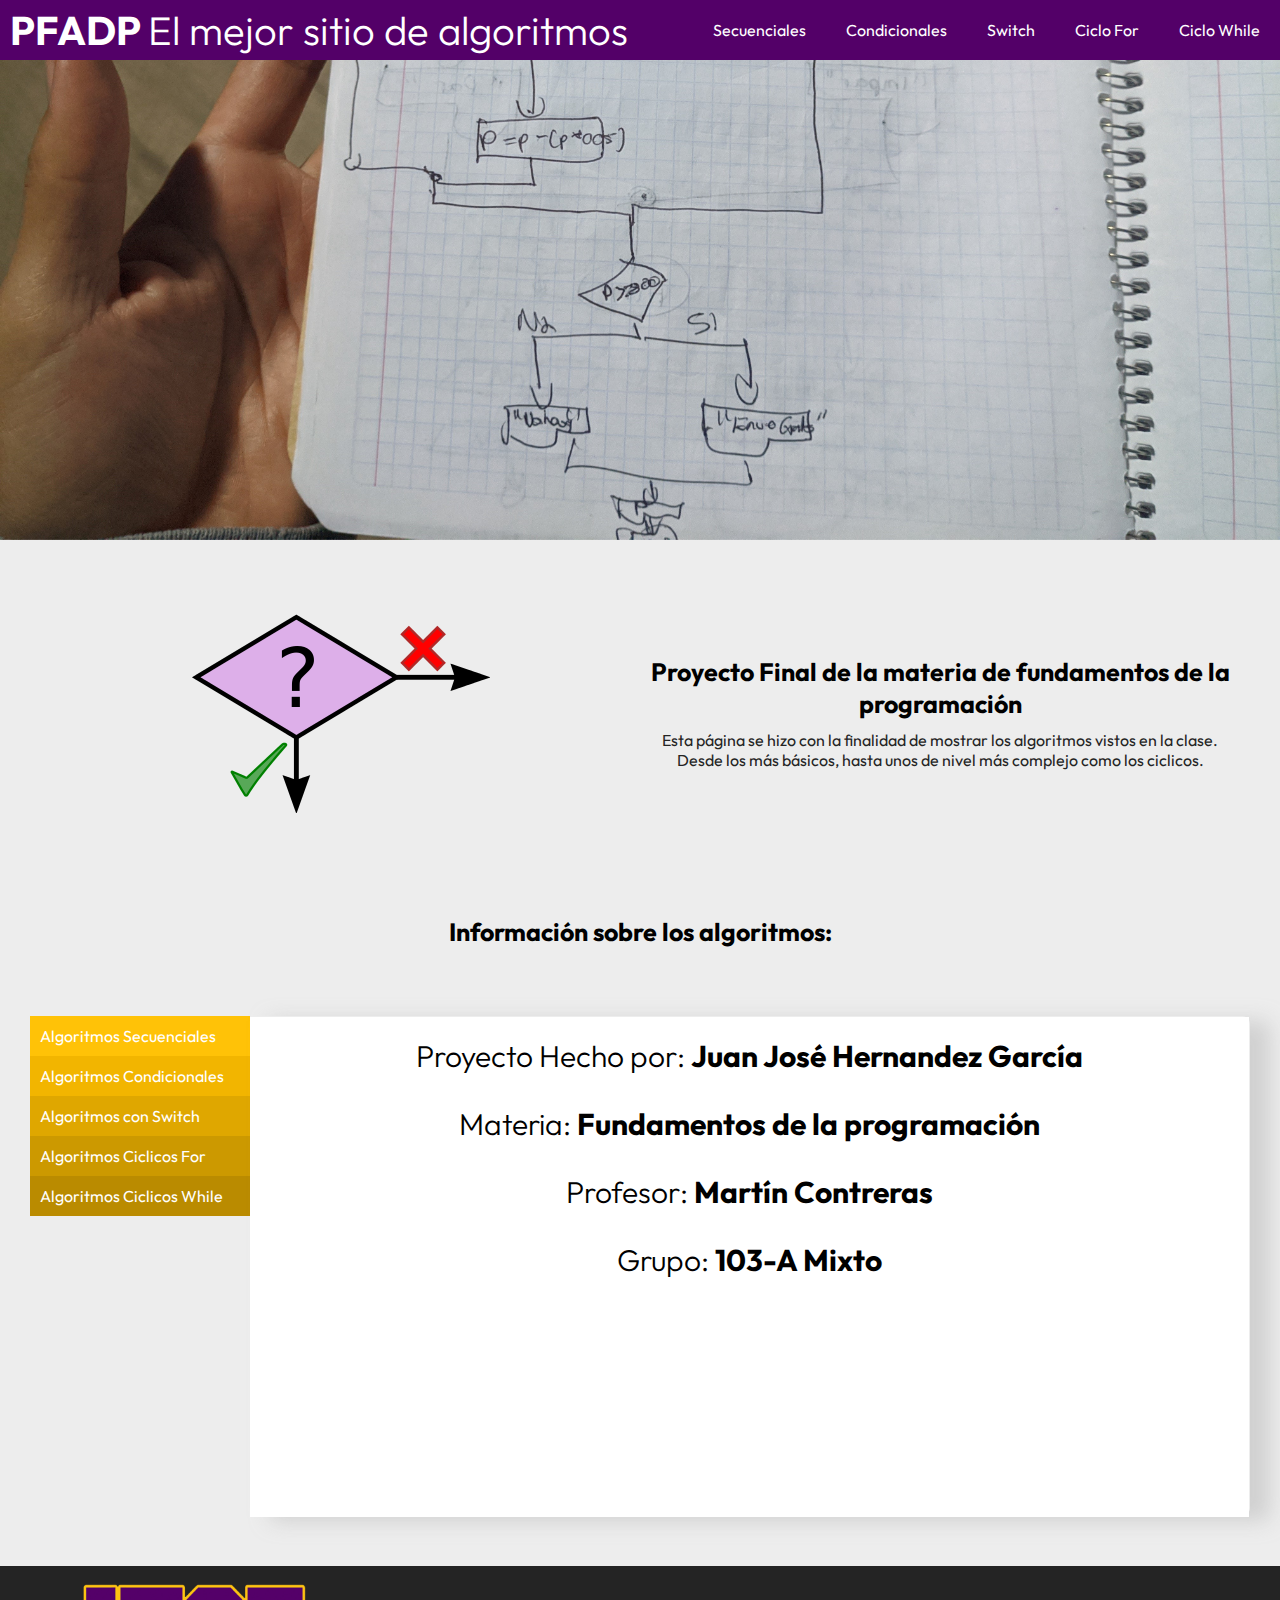
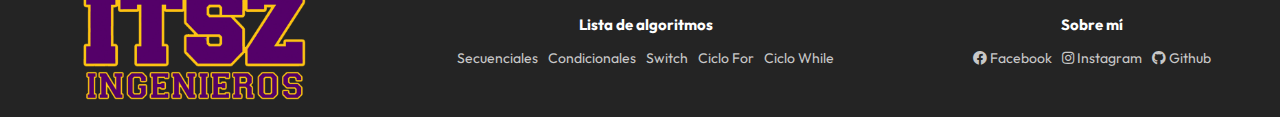
<file: index.html>
<!DOCTYPE html>
<html lang="en">

<head>
  <meta charset="UTF-8">
  <meta http-equiv="X-UA-Compatible" content="IE=edge">
  <meta name="viewport" content="width=device-width, initial-scale=1.0">
  <title>PFADP - El mejor sitio de algoritmos</title>
  <!-- css -->
  <link rel="stylesheet" href="./assets/css/main.css">
  <!-- javascript -->
  <script src="./js/index.js" type="module" defer></script>
  <!-- icons -->
  <link rel="shortcut icon" href="./assets/img/icon.png" type="image/png">
  <link rel="stylesheet" href="https://cdnjs.cloudflare.com/ajax/libs/font-awesome/5.15.4/css/all.min.css"
    crossorigin="anonymous" referrerpolicy="no-referrer" />
  <!-- fonts -->
  <link rel="preconnect" href="https://fonts.googleapis.com">
  <link rel="preconnect" href="https://fonts.gstatic.com" crossorigin>
  <link
    href="https://fonts.googleapis.com/css2?family=Outfit:wght@400;500;700;900&family=Space+Mono:ital,wght@0,300;0,400;0,700;1,400;1,700&display=swap"
    rel="stylesheet">
</head>

<body>
  <header>
    <div class="title__container">
      <!-- <img src="./assets/img/logo.png" alt=""> -->
      <h1>PFADP <span>El mejor sitio de algoritmos</span></h1>
    </div>
    <nav class="menu-desktop">
      <a href="./Pages/secuenciales/secuenciales.html">Secuenciales</a>
      <a href="./Pages/condicionales/condicionales.html">Condicionales</a>
      <a href="./Pages/switch/switch.html">Switch</a>
      <a href="./Pages/ciclo for/for.html">Ciclo For</a>
      <a href="./Pages/ciclo while/while.html">Ciclo While</a>
    </nav>
    <nav class="menu-mobile">
      <img class="open" src="./assets/img/menu-button-of-three-horizontal-lines.png" alt="">
      <img class="close" src="./assets/img/close.png" alt="">
    <ul class="mobile-options">
      <li><a href="./Pages/secuenciales/secuenciales.html">Secuenciales</a></li>
      <li><a href="./Pages/condicionales/condicionales.html">Condicionales</a></li>
      <li><a href="./Pages/switch/switch.html">Switch</a></li>
      <li><a href="./Pages/ciclo for/for.html">Ciclo For</a></li>
      <li><a href="./Pages/ciclo while/while.html">Ciclo While</a></li>
    </ul>
    </nav>
  </header>
  <main>
    <section class="images__container">
      <div class="carrousel__container">
        <img class="image__slider" src="./assets/img/carrusel1.jpg" alt="diagrama de flujo">
        <img class="image__slider" src="./assets/img/carrusel2.jpg" alt="diagrama de flujo">
        <img class="image__slider active" src="./assets/img/carrusel3.jpg" alt="diagrama de flujo">
      </div>
    </section>
    <section class="descripcion__container">
      <div>
        <img src="./assets/img/proceso.png" alt="clase de fundamentos">
      </div>
      <div class="description-info">
        <h2>Proyecto Final de la materia de fundamentos de la programación</h2>
        <p>Esta página se hizo con la finalidad de mostrar los algoritmos vistos en la clase. Desde los más básicos, hasta unos de nivel más complejo como los ciclicos.</p>
      </div>
    </section>
    <section class="presentacion__container">
      <h2>Información sobre los algoritmos:</h2>
      <aside>
        <ul>
          <li><button class="option-list secuencial" data-id="0">Algoritmos Secuenciales</button></li>
          <li><button class="option-list condicional" data-id="1">Algoritmos Condicionales</button></li>
          <li><button class="option-list switch" data-id="2">Algoritmos con Switch</button></li>
          <li><button class="option-list for" data-id="3">Algoritmos Ciclicos For</button></li>
          <li><button class="option-list while" data-id="4">Algoritmos Ciclicos While</button></li>
        </ul>
      </aside>
      <div class="info__container">
        <div class="default__info-container">
          <div>
            <h2><span>Proyecto Hecho por: </span> Juan José Hernandez García</h2>
            <h2><span>Materia: </span> Fundamentos de la programación</h2>
            <h2><span>Profesor: </span>Martín Contreras</h2>
            <h2><span>Grupo:</span> 103-A Mixto</h2>
          </div>
        </div>
      </div>
    </section>
  </main>
  <footer>
    <div class="logo-footer__container">
      <a href="https://zongolica.tecnm.mx/TecNM/">
        <img src="./assets/img/logo.png" alt="Logo de la universidad">
      </a>
      </div>
    <div class="list__container">
      <h2>Lista de algoritmos</h2>
      <ul>
        <li><a href="./Pages/secuenciales/secuenciales.html">Secuenciales</a></li>
        <li><a href="./Pages/condicionales/condicionales.html">Condicionales</a></li>
        <li><a href="./Pages/switch/switch.html">Switch</a></li>
        <li><a href="./Pages/ciclo for/for.html">Ciclo For</a></li>
        <li><a href="./Pages/ciclo while/while.html">Ciclo While</a></li>
      </ul>
    </div>
    <div class="social__container">
      <h2>Sobre mí</h2>
      <ul>
        <li><a href=""><i class="fab fa-facebook"></i> Facebook</a></li>
        <li><a href=""><i class="fab fa-instagram"></i> Instagram</a></li>
        <li><a href=""><i class="fab fa-github"></i> Github</a></li>
      </ul>
    </div>
  </footer>
</body>

</html>
</file>
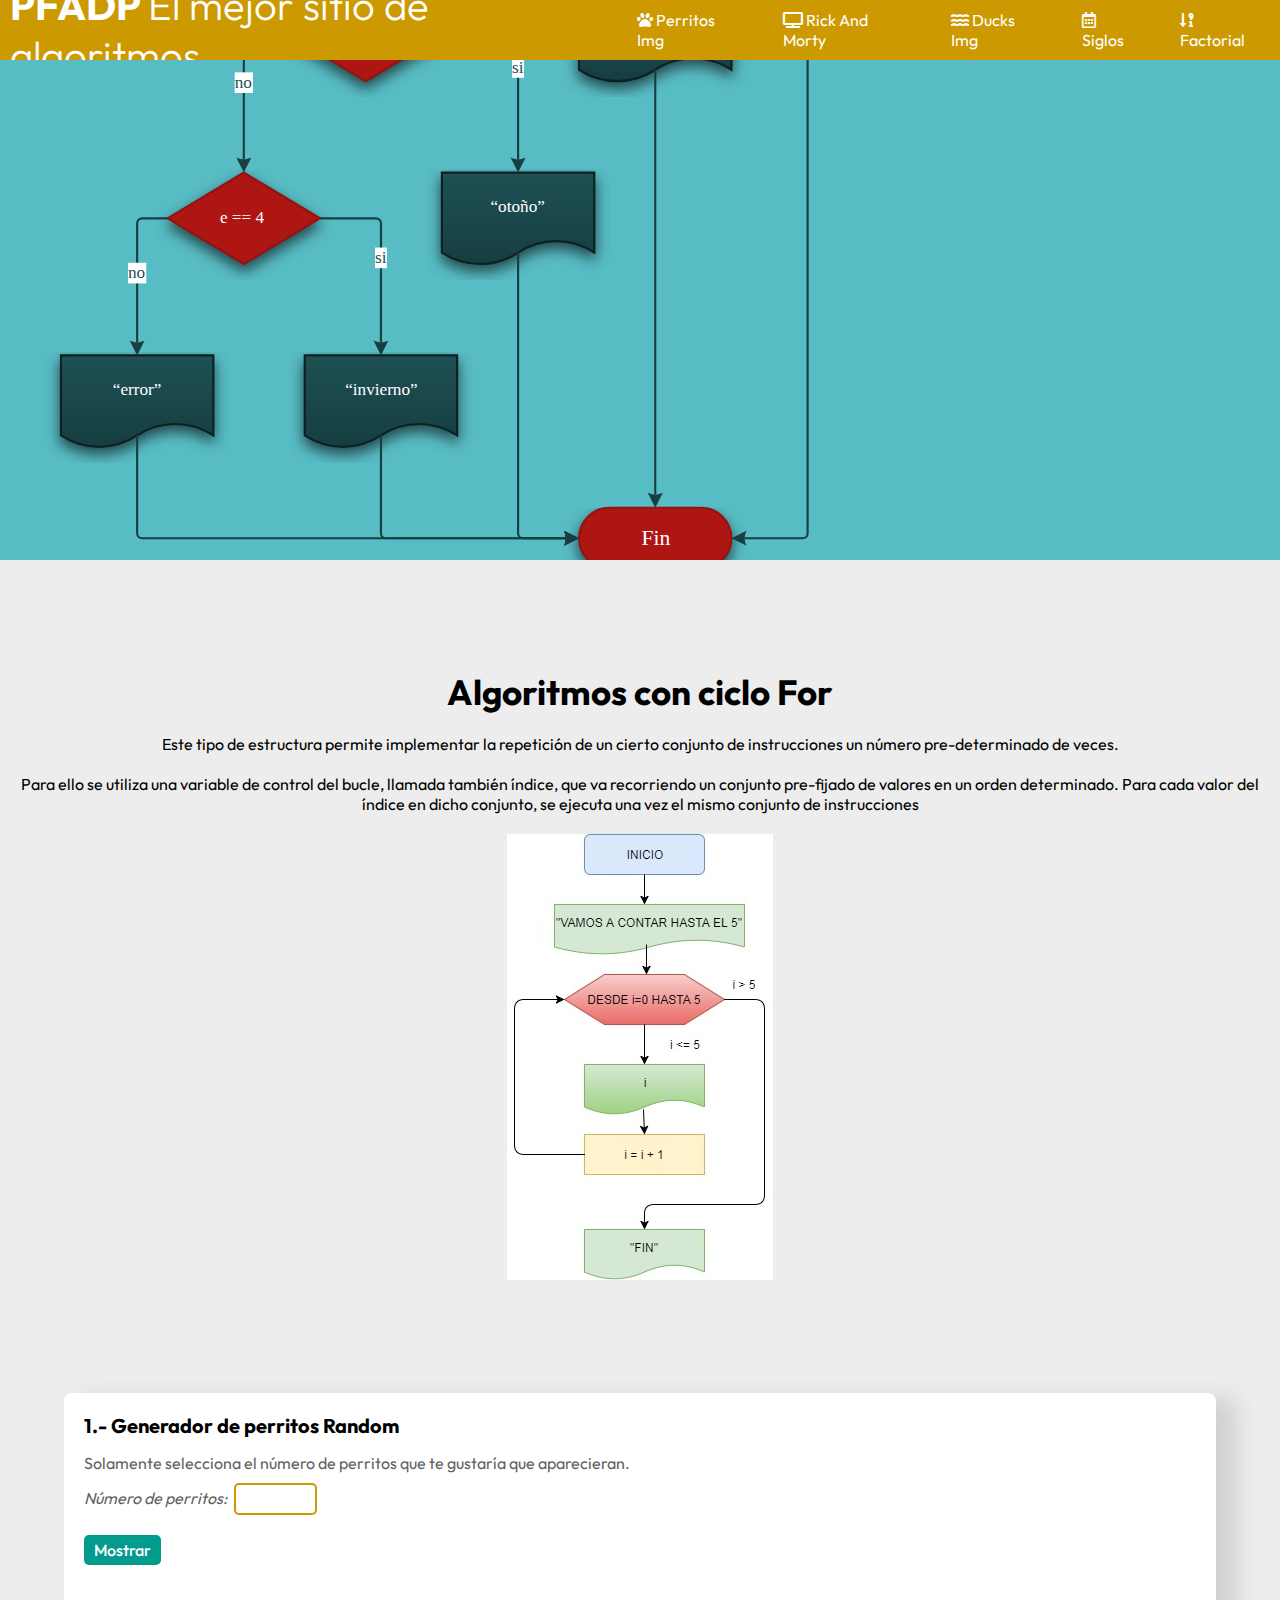
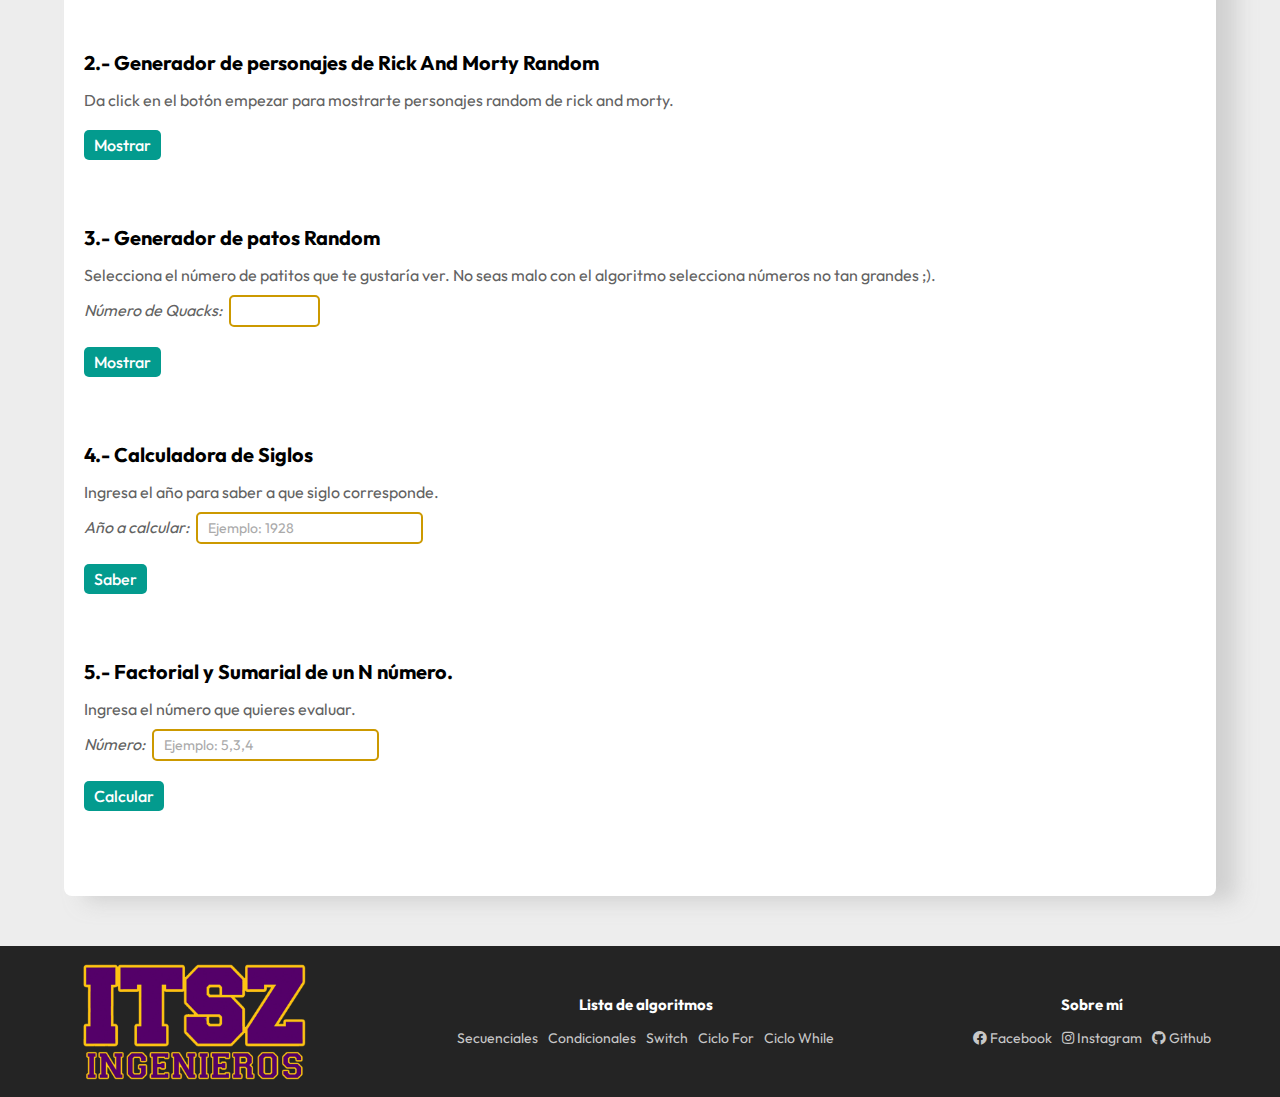
<file: Pages/ciclo for/for.html>
<!DOCTYPE html>
<html lang="en">
<head>
  <meta charset="UTF-8">
  <meta http-equiv="X-UA-Compatible" content="IE=edge">
  <meta name="viewport" content="width=device-width, initial-scale=1.0">
  <title>PDAF - Algoritmos For</title>
    <!-- css -->
    <link rel="stylesheet" href="./main.css">
    <!-- javascript -->
    <script src="./index.js" defer></script>
    <!-- icons -->
    <link rel="stylesheet" href="https://cdnjs.cloudflare.com/ajax/libs/font-awesome/5.15.4/css/all.min.css"
      crossorigin="anonymous" referrerpolicy="no-referrer" />
      <link rel="shortcut icon" href="./icon.png" type="image/png">
    <!-- fonts -->
    <link rel="preconnect" href="https://fonts.googleapis.com">
    <link rel="preconnect" href="https://fonts.gstatic.com" crossorigin>
    <link
      href="https://fonts.googleapis.com/css2?family=Outfit:wght@400;500;700;900&family=Space+Mono:ital,wght@0,300;0,400;0,700;1,400;1,700&display=swap"
      rel="stylesheet">
</head>
<body>
  <header>
    <div class="title__container">
      <!-- <img src="./assets/img/logo.png" alt=""> -->
      <h1><a href="../../index.html">PFADP</a> <span>El mejor sitio de algoritmos</span></h1>
    </div>
    <nav class="menu-desktop">
      <a href="#primero"><i class="fas fa-paw"></i> Perritos Img</a>
      <a href="#segundo"><i class="fas fa-tv"></i> Rick And Morty</a>
      <a href="#tercero"><i class="fas fa-water"></i> Ducks Img</a>
      <a href="#cuarto"><i class="far fa-calendar-alt"></i> Siglos</a>
      <a href="#quinto"><i class="fas fa-sort-numeric-down-alt"></i> Factorial</a>
    </nav>
    <nav class="menu-mobile">
      <img class="open" src="../../assets/img/menu-button-of-three-horizontal-lines.png" alt="">
      <img class="close" src="../../assets/img/close.png" alt="">
    <ul class="mobile-options">
      <li><a href="#primero"><i class="fas fa-paw"></i> Perritos Img</a></li>
      <li><a href="#segundo"><i class="fas fa-tv"></i> Rick And Morty</a></li>
      <li><a href="#tercero"><i class="fas fa-water"></i> Ducks Img</a></li>
      <li><a href="#cuarto"><i class="far fa-calendar-alt"></i> Siglos</a></li>
      <li><a href="#quinto"><i class="fas fa-sort-numeric-down-alt"></i> Factorial</a></li>
    </ul>
    </nav>
  </header>
  <main>
    <section class="images__container">
      <div class="carrousel__container">
        <img class="image__slider" src="./calculadoradedescuentos.svg" alt="diagrama de flujo">
        <img class="image__slider" src="./cambiode500.svg" alt="diagrama de flujo">
        <img class="image__slider active" src="./estaciones del año.svg" alt="diagrama de flujo">
      </div>
    </section>
    <section class="info__container">
      <h2>Algoritmos con ciclo For</h2>
      <p>Este tipo de estructura permite implementar la repetición de un cierto conjunto de instrucciones
        un número pre-determinado de veces.</p>
      <p> Para ello se utiliza una variable de control del bucle, llamada también índice, que va recorriendo
        un conjunto pre-fijado de valores en un orden determinado. Para cada valor del índice en dicho
        conjunto, se ejecuta una vez el mismo conjunto de instrucciones</p>
      <img src="./diagrama1.jpg" alt="">
    </section>
    <section class="grid__container">
      <!-- primer algoritmo -->
      <article id="primero" class="algoritmo__container">
        <h3>1.- Generador de perritos Random </h3>
        <p>Solamente selecciona el número de perritos que te gustaría que aparecieran.</p>
        <form id="dogsForm">
          <label name="numberOfDogs">
            <span>Número de perritos:</span>
            <input type="number"  min="1" max="50" required name="numberOfDogs" id="numberOfDogs">
          </label>
          <button class="button__form">Mostrar</button>
        </form>
        <div class="results__container" id="dogsResults"></div>
      </article>
    <!-- segundo algoritmo -->
      <article id="segundo" class="algoritmo__container">
      <h3>2.- Generador de personajes de Rick And Morty Random </h3>
      <p>Da click en el botón empezar para mostrarte personajes random de rick and morty.</p>
      <button id="rickButton" class="button__form">Mostrar</button>
    </article>
    <!-- tercer algoritmo -->
    <article id="tercero" class="algoritmo__container">
      <h3>3.- Generador de patos Random</h3>
      <p>Selecciona el número de patitos que te gustaría ver. No seas malo con el algoritmo selecciona números no tan grandes ;).</p>
      <form id="quacksForm">
        <label name="numberOfDucks">
          <span>Número de Quacks:</span>
          <input type="number" name="numberOfDucks" min="1" required max="282" id="numberOfDucks">
        </label>
        <button class="button__form">Mostrar</button>
      </form>   
    </article>
    <!-- cuarto algoritmo -->
    <article id="cuarto" class="algoritmo__container">
      <h3>4.- Calculadora de Siglos</h3>
      <p>Ingresa el año para saber a que siglo corresponde.</p>
      <form id="sigloForm">
        <label name="year">
          <span>Año a calcular:</span>
          <input type="number" name="year" placeholder="Ejemplo: 1928" required id="year">
        </label>
        <button class="button__form">Saber</button>
      </form>
      <p class="result" id="sigloResult"></p>
    </article>
      <!-- quinto algoritmo -->
    <article id="quinto" class="algoritmo__container">
      <h3>5.- Factorial y Sumarial de un N número.</h3>
      <p>Ingresa el número que quieres evaluar.</p>
      <form id="factForm">
        <label name="number">
          <span>Número:</span>
          <input type="number" name="number" placeholder="Ejemplo: 5,3,4" required id="number">
        </label>
        <button class="button__form">Calcular</button>
      </form>
      <p class="result" id="sumResult"></p>
      <p class="result" id="facResult"></p>
    </article>
  </section>
  </main>
  <footer>
    <div class="logo-footer__container">
      <a href="https://zongolica.tecnm.mx/TecNM/">
        <img src="../../assets/img/logo.png" alt="Logo de la universidad">
      </a>
    </div>
    <div class="list__container">
      <h2>Lista de algoritmos</h2>
      <ul>
        <li><a href="../secuenciales/secuenciales.html">Secuenciales</a></li>
        <li><a href="../condicionales/condicionales.html">Condicionales</a></li>
        <li><a href="../switch/switch.html">Switch</a></li>
        <li><a href="../ciclo for/for.html">Ciclo For</a></li>
        <li><a href="../ciclo while/while.html">Ciclo While</a></li>
      </ul>
    </div>
    <div class="social__container">
      <h2>Sobre mí</h2>
      <ul>
        <li><a href=""><i class="fab fa-facebook"></i> Facebook</a></li>
        <li><a href=""><i class="fab fa-instagram"></i> Instagram</a></li>
        <li><a href=""><i class="fab fa-github"></i> Github</a></li>
      </ul>
    </div>
  </footer>
</body>
</html>
</file>
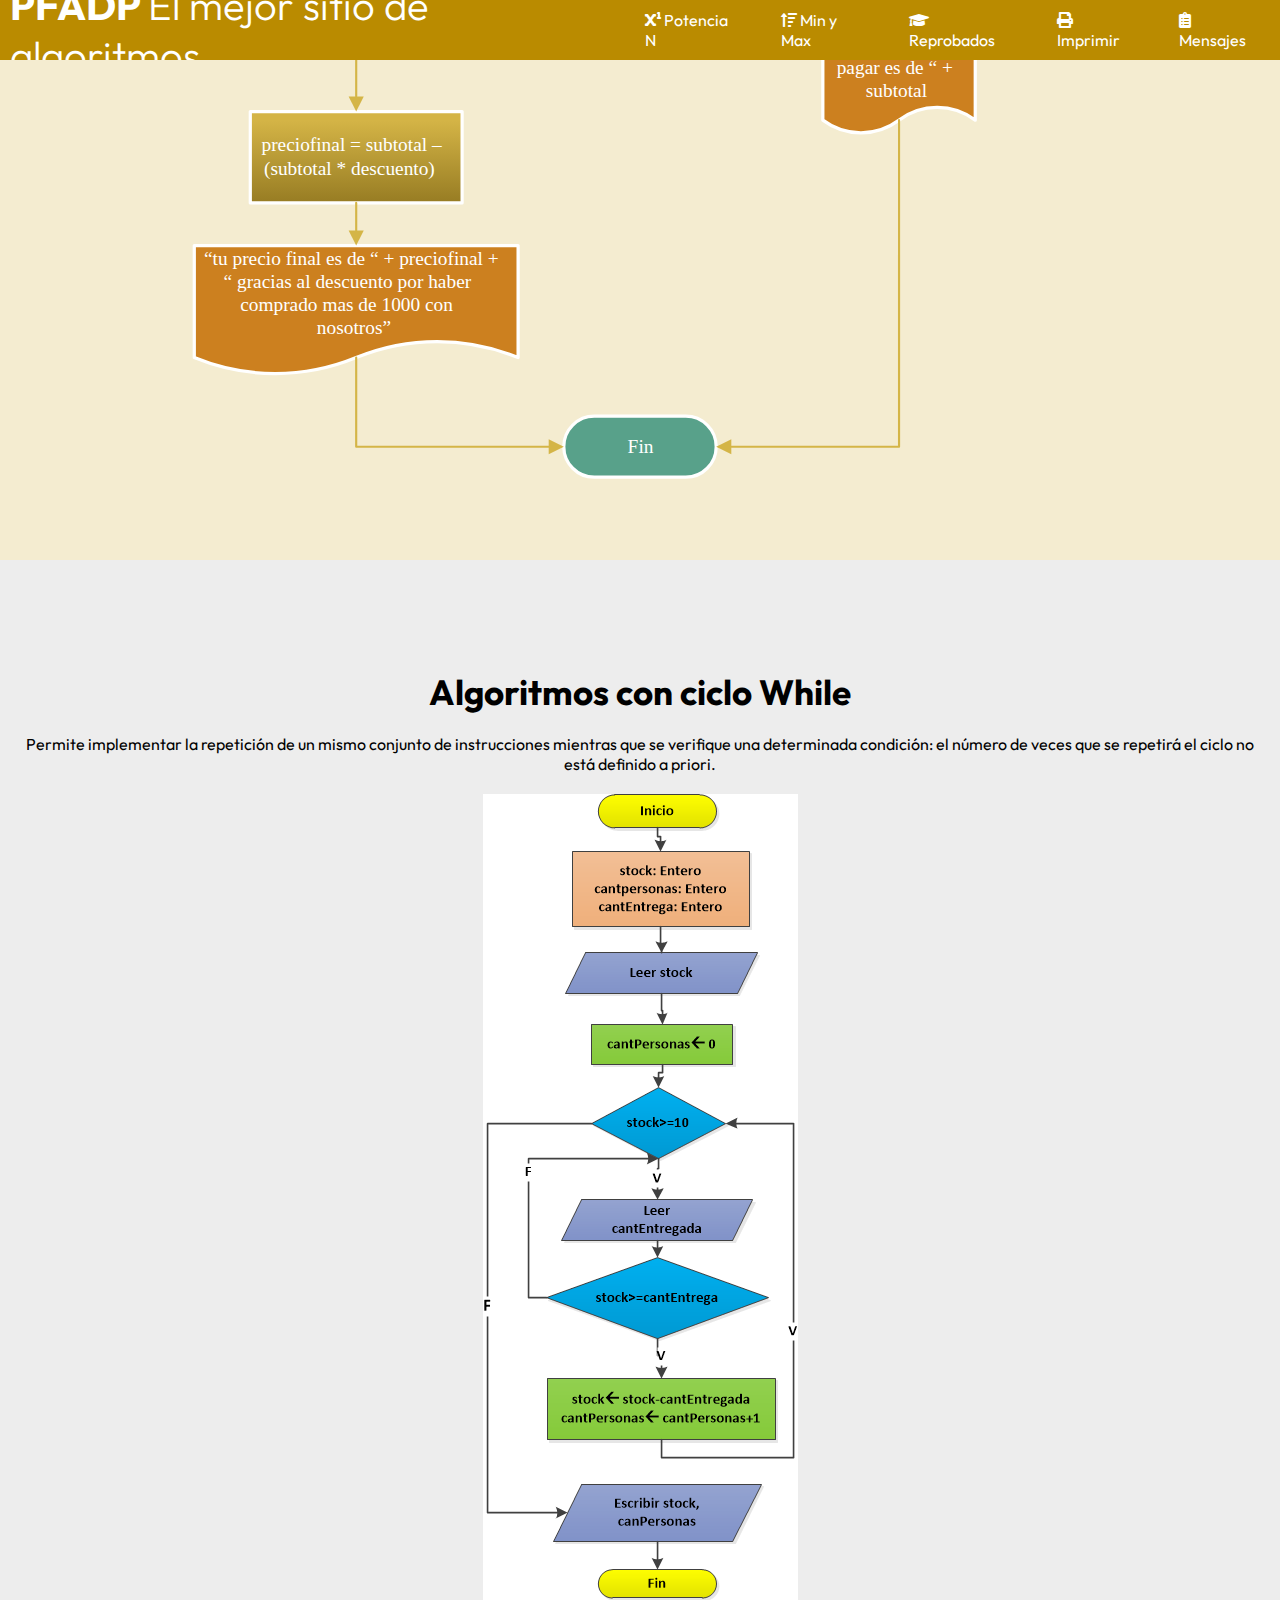
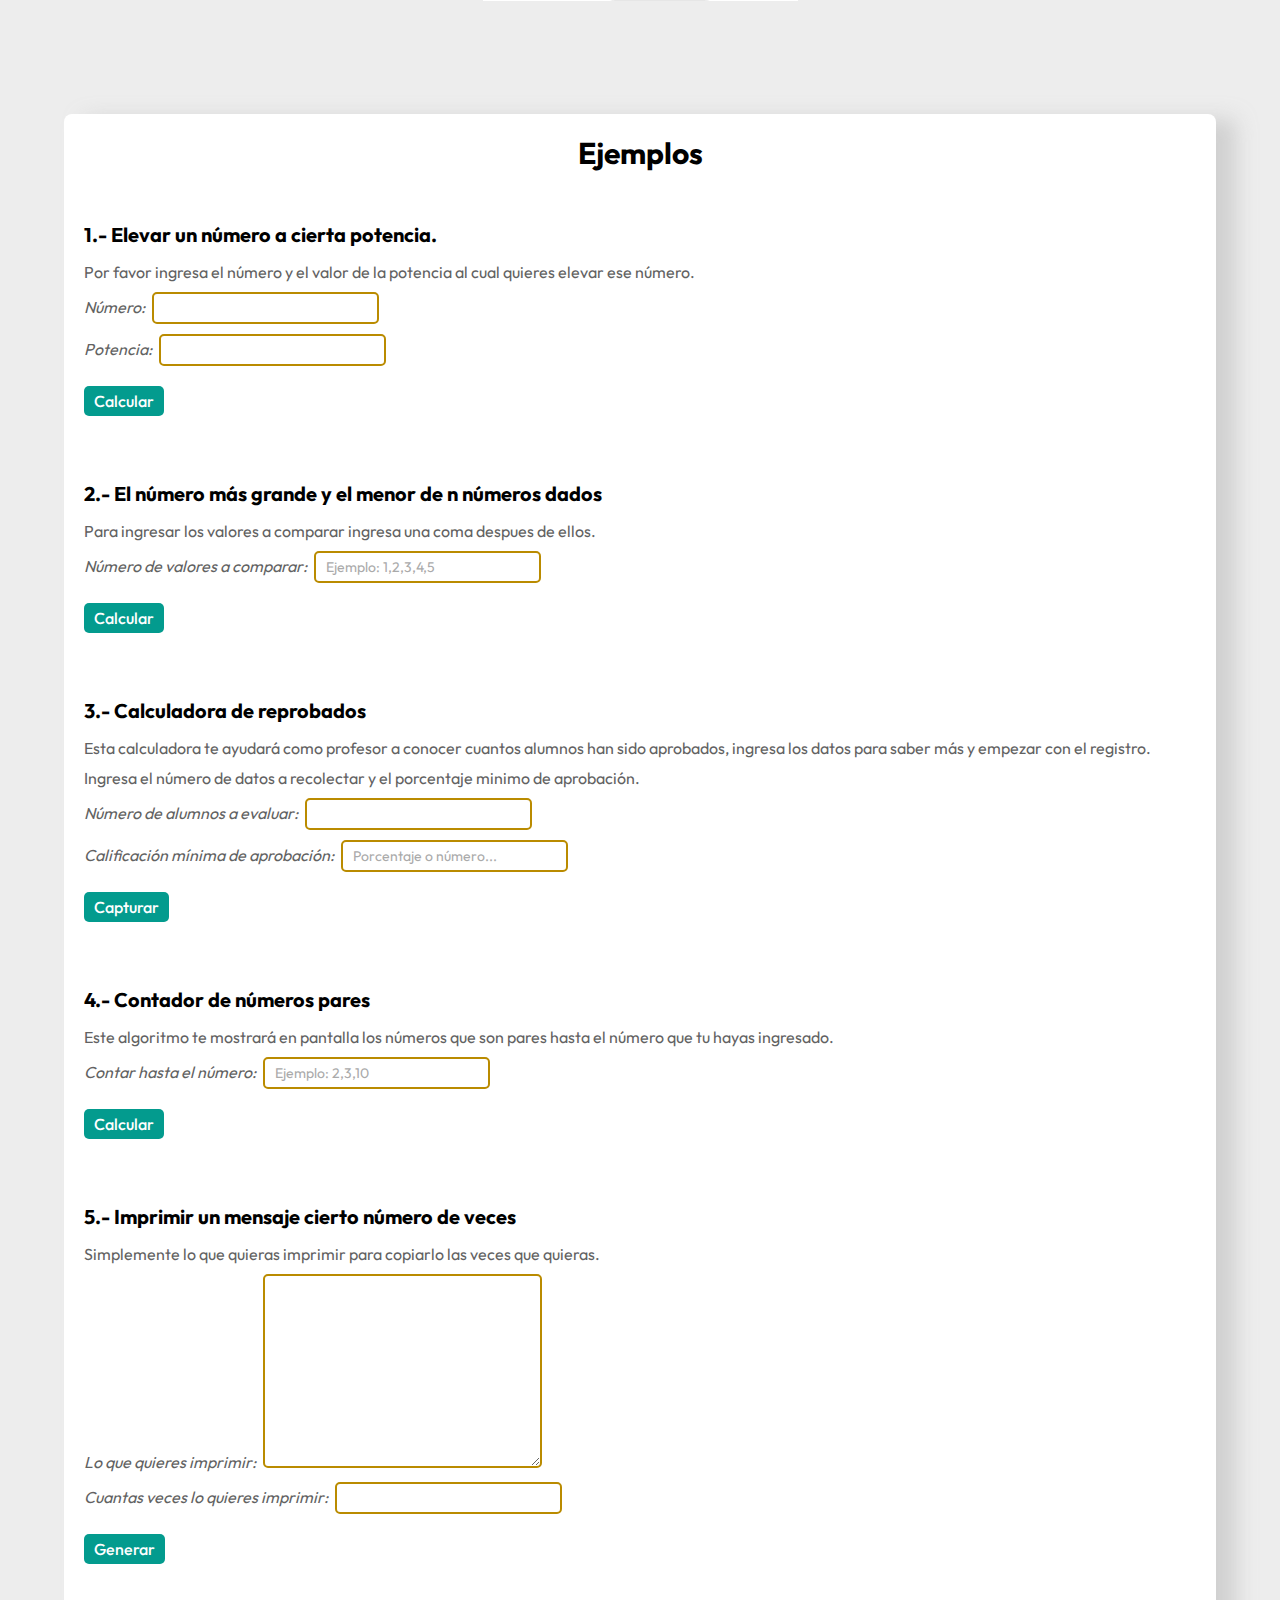
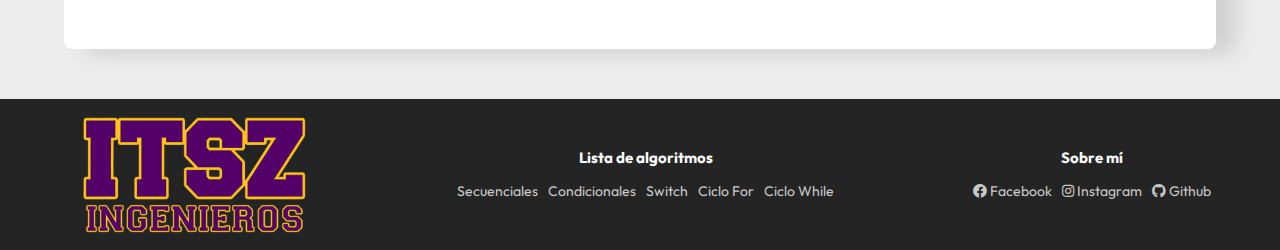
<file: Pages/ciclo while/while.html>
<!DOCTYPE html>
<html lang="en">
<head>
  <meta charset="UTF-8">
  <meta http-equiv="X-UA-Compatible" content="IE=edge">
  <meta name="viewport" content="width=device-width, initial-scale=1.0">
  <title>PDAF - Algoritmos While</title>
    <!-- css -->
    <link rel="stylesheet" href="./main.css">
    <!-- javascript -->
    <script src="./main.js" defer></script>
    <!-- icons -->
    <link rel="stylesheet" href="https://cdnjs.cloudflare.com/ajax/libs/font-awesome/5.15.4/css/all.min.css"
      crossorigin="anonymous" referrerpolicy="no-referrer" />
      <link rel="shortcut icon" href="./icon.png" type="image/png">

    <!-- fonts -->
    <link rel="preconnect" href="https://fonts.googleapis.com">
    <link rel="preconnect" href="https://fonts.gstatic.com" crossorigin>
    <link
      href="https://fonts.googleapis.com/css2?family=Outfit:wght@400;500;700;900&family=Space+Mono:ital,wght@0,300;0,400;0,700;1,400;1,700&display=swap"
      rel="stylesheet">
</head>
<body>
  <header>
    <div class="title__container">
      <!-- <img src="./assets/img/logo.png" alt=""> -->
      <h1><a href="../../index.html">PFADP</a> <span>El mejor sitio de algoritmos</span></h1>
    </div>
    <nav class="menu-desktop">
      <a href="#primero"><i class="fas fa-superscript"></i> Potencia N</a>
      <a href="#segundo"><i class="fas fa-sort-amount-up"></i> Min y Max</a>
      <a href="#tercero"><i class="fas fa-graduation-cap"></i> Reprobados</a>
      <a href="#cuarto"><i class="fas fa-print"></i> Imprimir</a>
      <a href="#quinto"><i class="fas fa-clipboard-list"></i> Mensajes</a>
    </nav>
    <nav class="menu-mobile">
      <img class="open" src="../../assets/img/menu-button-of-three-horizontal-lines.png" alt="">
      <img class="close" src="../../assets/img/close.png" alt="">
    <ul class="mobile-options">
      <li><a href="#primero"><i class="fas fa-superscript"></i> Potencia N</a></li>
      <li><a href="#segundo"><i class="fas fa-sort-amount-up"></i> Min y Max</a></li>
      <li><a href="#tercero"><i class="fas fa-graduation-cap"></i> Reprobados</a></li>
      <li><a href="#cuarto"><i class="fas fa-print"></i> Imprimir</a></li>
      <li><a href="#quinto"><i class="fas fa-clipboard-list"></i> Mensajes</a></li>
    </ul>
    </nav>
  </header>
  <main>
    <section class="images__container">
      <div class="carrousel__container">
        <img class="image__slider" src="./aprobadoono.svg" alt="diagrama de flujo">
        <img class="image__slider" src="./estaciones del año.svg" alt="diagrama de flujo">
        <img class="image__slider active" src="./preciode1000.svg" alt="diagrama de flujo">
      </div>
    </section>
    <section class="info__container">
      <h2>Algoritmos con ciclo While</h2>
      <p>Permite implementar la repetición de un mismo conjunto de instrucciones mientras que se verifique
        una determinada condición: el número de veces que se repetirá el ciclo no está definido a priori.
        </p>
      <img src="./diagrama1.png" alt="">
    </section>
    <section class="grid__container">
      <h2>Ejemplos</h2>
      <!-- primer algoritmo -->
      <article id="primero" class="algoritmo__container">
        <h3>1.- Elevar un número a cierta potencia.</h3>
        <p>Por favor ingresa el número y el valor de la potencia al cual quieres elevar ese número.</p>
        <form id="powForm">
          <label name="numero">
        <span>Número:</span>
        <input type="number" min="1" name="numero" id="numero">
      </label>
        <label name="potencia">
          <span>Potencia:</span>
          <input type="number" min="1" name="potencia" id="potencia">
        </label>
        <button class="button__form">Calcular</button>
      </form>
      <p class="result" id="powResult"></p>
    </article>
      <!-- segundo algoritmo -->
    <article id="segundo" class="algoritmo__container">
      <h3>2.- El número más grande y el menor de n números dados</h3>
      <p>Para ingresar los valores a comparar ingresa una coma despues de ellos.</p>
      <form id="rangeForm">
        <label name="valores">
          <span>Número de valores a comparar:</span>
          <input type="text" name="valores" placeholder="Ejemplo: 1,2,3,4,5" id="valores">
        </label>
        <button class="button__form">Calcular</button>
      </form>
      <p class="result" id="rangeResult"></p>
    </article>
      <!-- tercer algoritmo -->
    <article id="tercero" class="algoritmo__container">
      <h3>3.- Calculadora de reprobados</h3>
      <p>Esta calculadora te ayudará como profesor a conocer cuantos alumnos han sido aprobados, ingresa los datos para saber más y empezar con el registro.</p>
      <p>Ingresa el número de datos a recolectar y el porcentaje minimo de aprobación.</p>
      <form id="repForm">
        <label name="alumnos">
          <span>Número de alumnos a evaluar:</span>
          <input type="number" min="1" name="alumnos" id="alumnos">
        </label>
        <label name="aprobacion">
          <span>Calificación mínima de aprobación:</span>
          <input type="number" name="aprobacion" placeholder="Porcentaje o número..." id="aprobacion">
        </label>
        <button class="button__form">Capturar</button>
      </form>
      <div id="repResults">
      </div>
    </article>
      <!-- cuarto algoritmo -->
    <article id="cuarto" class="algoritmo__container">
      <h3>4.- Contador de números pares </h3>
      <p>Este algoritmo te mostrará en pantalla los números que son pares hasta el número que tu hayas ingresado.</p>
      <form id="parForm">
        <label name="numero">
          <span>Contar hasta el número:</span>
          <input type="number" name="numero" placeholder="Ejemplo: 2,3,10" id="numeroPar">
        </label>
        <button class="button__form">Calcular</button>
      </form>
      <div id="parResults"></div>
    </article>
      <!-- quinto algoritmo -->
    <article id="quinto" class="algoritmo__container">
      <h3>5.- Imprimir un mensaje cierto número de veces</h3>
      <p>Simplemente lo que quieras imprimir para copiarlo las veces que quieras.</p>
      <form id="ultimoForm">
        <label name="mensaje">
          <span>Lo que quieres imprimir:</span>
          <textarea name="mensaje" id="mensaje" cols="30" rows="10"></textarea>
        </label>
        <label name="veces">
          <span>Cuantas veces lo quieres imprimir:</span>
          <input type="number" name="veces" id="veces">
        </label>
        <button class="button__form">Generar</button>
      </form>
      <div id="ultimoResults"></div>
    </article>
  </section>
  </main>
  <footer>
    <div class="logo-footer__container">
      <a href="https://zongolica.tecnm.mx/TecNM/">
        <img src="../../assets/img/logo.png" alt="Logo de la universidad">
      </a>
    </div>
    <div class="list__container">
      <h2>Lista de algoritmos</h2>
      <ul>
        <li><a href="../secuenciales/secuenciales.html">Secuenciales</a></li>
        <li><a href="../condicionales/condicionales.html">Condicionales</a></li>
        <li><a href="../switch/switch.html">Switch</a></li>
        <li><a href="../ciclo for/for.html">Ciclo For</a></li>
        <li><a href="../ciclo while/while.html">Ciclo While</a></li>
      </ul>
    </div>
    <div class="social__container">
      <h2>Sobre mí</h2>
      <ul>
        <li><a href=""><i class="fab fa-facebook"></i> Facebook</a></li>
        <li><a href=""><i class="fab fa-instagram"></i> Instagram</a></li>
        <li><a href=""><i class="fab fa-github"></i> Github</a></li>
      </ul>
    </div>
  </footer>
</body>
</html>
</file>
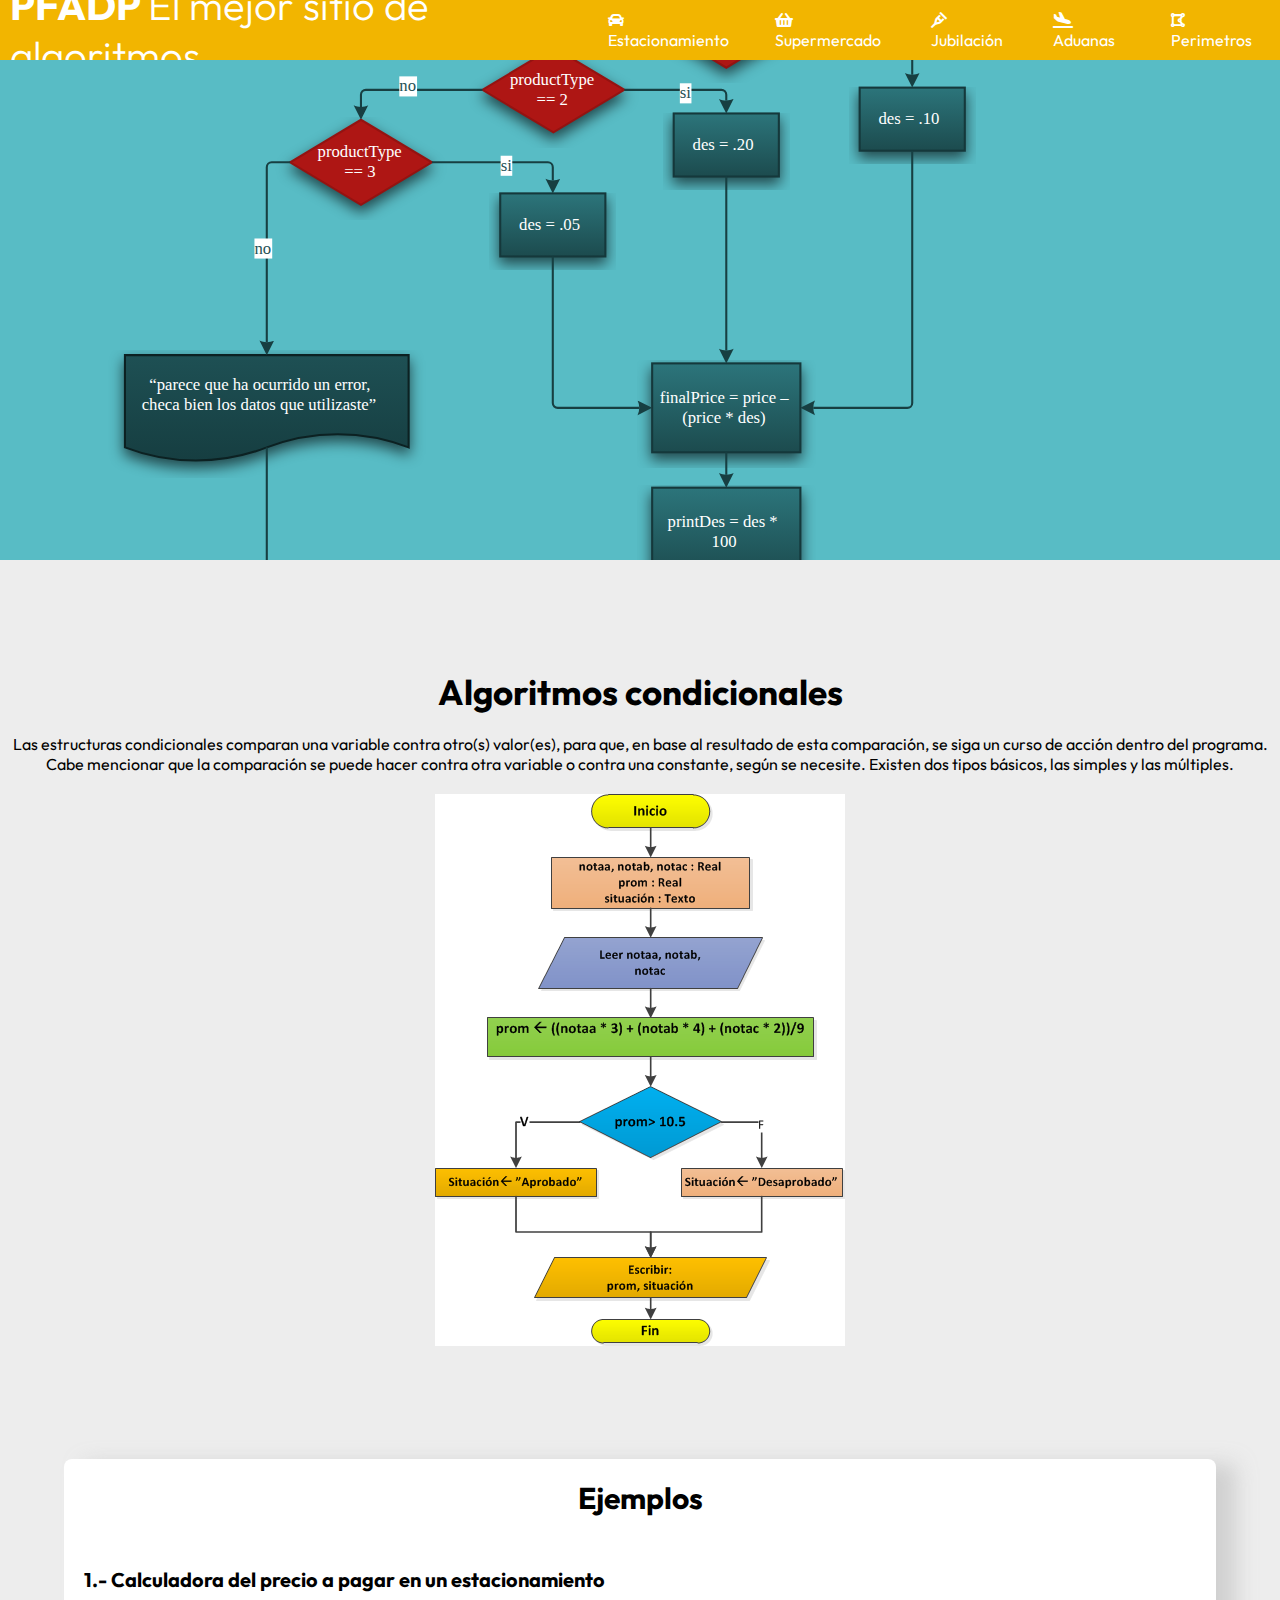
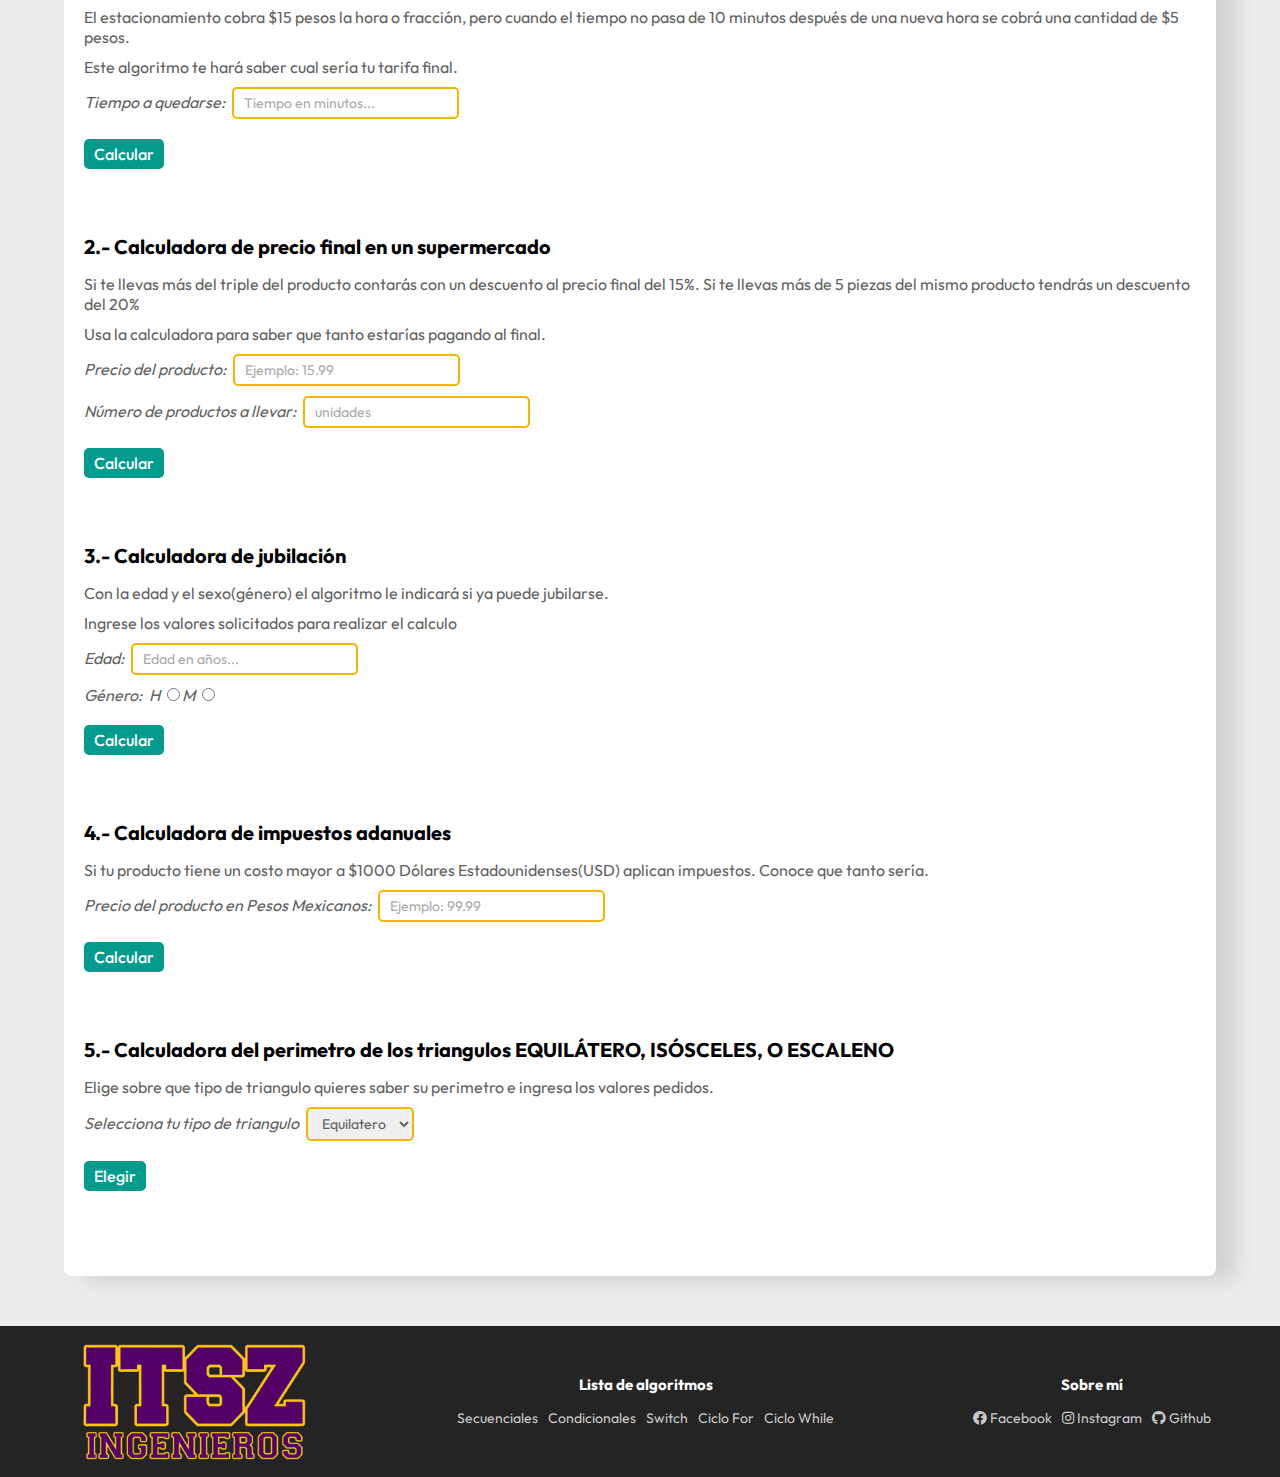
<file: Pages/condicionales/condicionales.html>
<!DOCTYPE html>
<html lang="en">

<head>
  <meta charset="UTF-8">
  <meta http-equiv="X-UA-Compatible" content="IE=edge">
  <meta name="viewport" content="width=device-width, initial-scale=1.0">
  <title>PDAF - Algoritmos Condicionales</title>
</head>

<body>
  <!DOCTYPE html>
  <html lang="en">

  <head>
    <meta charset="UTF-8">
    <meta http-equiv="X-UA-Compatible" content="IE=edge">
    <meta name="viewport" content="width=device-width, initial-scale=1.0">
    <title>PDAF - Algoritmos Secuenciales</title>
    <!-- css -->
    <link rel="stylesheet" href="./condicionales.css">
    <!-- javascript -->
    <script src="./index.js" defer></script>
    <!-- icons -->
    <link rel="stylesheet" href="https://cdnjs.cloudflare.com/ajax/libs/font-awesome/5.15.4/css/all.min.css" crossorigin="anonymous" referrerpolicy="no-referrer" />
    <link rel="shortcut icon" href="./icon.png" type="image/png">
    <!-- fonts -->
    <link rel="preconnect" href="https://fonts.googleapis.com">
    <link rel="preconnect" href="https://fonts.gstatic.com" crossorigin>
    <link
      href="https://fonts.googleapis.com/css2?family=Outfit:wght@400;500;700;900&family=Space+Mono:ital,wght@0,300;0,400;0,700;1,400;1,700&display=swap"
      rel="stylesheet">
  </head>

  <body>
    <header>
      <div class="title__container">
        <!-- <img src="./assets/img/logo.png" alt=""> -->
        <h1><a href="../../index.html">PFADP</a> <span>El mejor sitio de algoritmos</span></h1>
      </div>
      <nav class="menu-desktop">
        <a href="#primero"><i class="fas fa-car"></i> Estacionamiento</a>
        <a href="#segundo"><i class="fas fa-shopping-basket"></i> Supermercado</a>
        <a href="#tercero"><i class="fas fa-crutch"></i> Jubilación</a>
        <a href="#cuarto"><i class="fas fa-plane-arrival"></i> Aduanas</a>
        <a href="#quinto"><i class="fas fa-draw-polygon"></i> Perimetros</a>
      </nav>
      <nav class="menu-mobile">
        <img class="open" src="../../assets/img/menu-button-of-three-horizontal-lines.png" alt="">
        <img class="close" src="../../assets/img/close.png" alt="">
        <ul class="mobile-options">
          <li><a href="#primero"><i class="fas fa-car"></i> Estacionamiento</a></li>
          <li><a href="#segundo"><i class="fas fa-shopping-basket"></i> Supermercado</a></li>
          <li><a href="#tercero"><i class="fas fa-crutch"></i> Jubilación</a></li>
          <li><a href="#cuarto"><i class="fas fa-plane-arrival"></i> Aduanas</a></li>
          <li><a href="#quinto"><i class="fas fa-draw-polygon"></i> Perimetros</a></li>
        </ul>
      </nav>
    </header>
    <main>
      <section class="images__container">
        <div class="carrousel__container">
          <img class="image__slider" src="./aprobadoono.svg" alt="diagrama de flujo">
          <img class="image__slider" src="./beca.svg" alt="diagrama de flujo">
          <img class="image__slider active" src="./calculadoradedescuentos.svg" alt="diagrama de flujo">
        </div>
      </section>
      <section class="info__container">
        <h2>Algoritmos condicionales</h2>
        <p>Las estructuras condicionales comparan una variable contra otro(s) valor(es), para que, en base al resultado
          de esta comparación, se siga un curso de acción dentro del programa. Cabe mencionar que la comparación se
          puede hacer contra otra variable o contra una constante, según se necesite. Existen dos tipos básicos, las
          simples y las múltiples.</p>
        <img src="./diagrama1.png" alt="diagrama 1">
      </section>
      <section class="grid__container">
        <h2>Ejemplos</h2>
        <article id="primero" class="algoritmo__container">
          <!-- primer algoritmo -->
          <h3>1.- Calculadora del precio a pagar en un estacionamiento</h3>
          <p>El estacionamiento cobra $15 pesos la hora o fracción, pero cuando el tiempo no pasa de 10 minutos después
            de
            una nueva hora se cobrá una cantidad de $5 pesos.</p>
          <p>Este algoritmo te hará saber cual sería tu tarifa final.</p>
          <form id="estForm">
            <label name="tiempo">
              <span>Tiempo a quedarse:</span>
              <input required type="number" name="tiempo" min="1" id="tiempo" placeholder="Tiempo en minutos...">
            </label>
            <button class="button__form">Calcular</button>
          </form>
          <p class="result" id="estResult"></p>
        </article>
        <!-- segundo algoritmo -->
        <article id="segundo" class="algoritmo__container">
          <h3>2.- Calculadora de precio final en un supermercado</h3>
          <p>Si te llevas más del triple del producto contarás con un descuento al precio final del 15%. Si te llevas
            más
            de 5 piezas del mismo producto tendrás un descuento del 20%</p>
          <p>Usa la calculadora para saber que tanto estarías pagando al final.</p>
          <form id="superForm">
            <label name="precio">
              <span>Precio del producto:</span>
              <input type="text" min="1" name="precio" placeholder="Ejemplo: 15.99" id="precio">
            </label>
            <label name="cantidad">
              <span>Número de productos a llevar:</span>
              <input required type="number" min="1" name="cantidad" placeholder="unidades" id="cantidad">
            </label>
            <button class="button__form">Calcular</button>
          </form>
          <p class="result" id="superResult"></p>
        </article>
        <!-- tercer algoritmo -->
        <article id="tercero" class="algoritmo__container">
          <h3>3.- Calculadora de jubilación</h3>
          <p>Con la edad y el sexo(género) el algoritmo le indicará si ya puede jubilarse.</p>
          <p>Ingrese los valores solicitados para realizar el calculo</p>
          <form id="jubiForm">
            <label name="edad">
              <span>Edad:</span>
              <input required type="number" min="1" name="edad" id="edad" placeholder="Edad en años...">
            </label>
            <label name="genero">
              <span>Género:</span>
              <span>H</span>
              <input required type="radio" name="genero" id="hombre">
              <span>M</span>
              <input required type="radio" name="genero" id="mujer">
            </label>
            <button class="button__form">Calcular</button>
          </form>
          <p class="result" id="jubiResult"></p>
        </article>
          <!-- cuarto algoritmo -->
        <article id="cuarto" class="algoritmo__container">
          <h3>4.- Calculadora de impuestos adanuales</h3>
          <p>Si tu producto tiene un costo mayor a $1000 Dólares Estadounidenses(USD) aplican impuestos. Conoce que tanto sería.</p>
          <form id="aduanaForm">
            <label name="p">
              <span>Precio del producto en Pesos Mexicanos:</span>
              <input required type="text" name="p" placeholder="Ejemplo: 99.99" id="p">
            </label>
            <button class="button__form">Calcular</button>
          </form>
          <p class="result" id="aduaResult"></p>
        </article>
          <!-- quinto algoritmos -->
        <article id="quinto" class="algoritmo__container">
          <h3>5.- Calculadora del perimetro de los triangulos EQUILÁTERO, ISÓSCELES, O ESCALENO</h3>
          <p>Elige sobre que tipo de triangulo quieres saber su perimetro e ingresa los valores pedidos.</p>
          <form id="perimetroForm">
            <label name="tipo">
              <span>Selecciona tu tipo de triangulo</span>
              <select name="tipo" id="type">
                <option value="1">Equilatero</option>
                <option value="2">Isosceles</option>
                <option value="3">Escaleno</option>
              </select>
            </label>
            <button class="button__form">Elegir</button>
          </form>
          <div id="formSelected"></div>
          <p class="result" id="periResult"></p>
        </article>
      </section>
    </main>
    <footer>
      <div class="logo-footer__container">
        <a href="https://zongolica.tecnm.mx/TecNM/">
          <img src="../../assets/img/logo.png" alt="Logo de la universidad">
        </a>
      </div>
      <div class="list__container">
        <h2>Lista de algoritmos</h2>
        <ul>
          <li><a href="../secuenciales/secuenciales.html">Secuenciales</a></li>
          <li><a href="../condicionales/condicionales.html">Condicionales</a></li>
          <li><a href="../switch/switch.html">Switch</a></li>
          <li><a href="../ciclo for/for.html">Ciclo For</a></li>
          <li><a href="../ciclo while/while.html">Ciclo While</a></li>
        </ul>
      </div>
      <div class="social__container">
        <h2>Sobre mí</h2>
        <ul>
          <li><a href=""><i class="fab fa-facebook"></i> Facebook</a></li>
          <li><a href=""><i class="fab fa-instagram"></i> Instagram</a></li>
          <li><a href=""><i class="fab fa-github"></i> Github</a></li>
        </ul>
      </div>
    </footer>
  </body>

  </html>
</body>

</html>
</file>
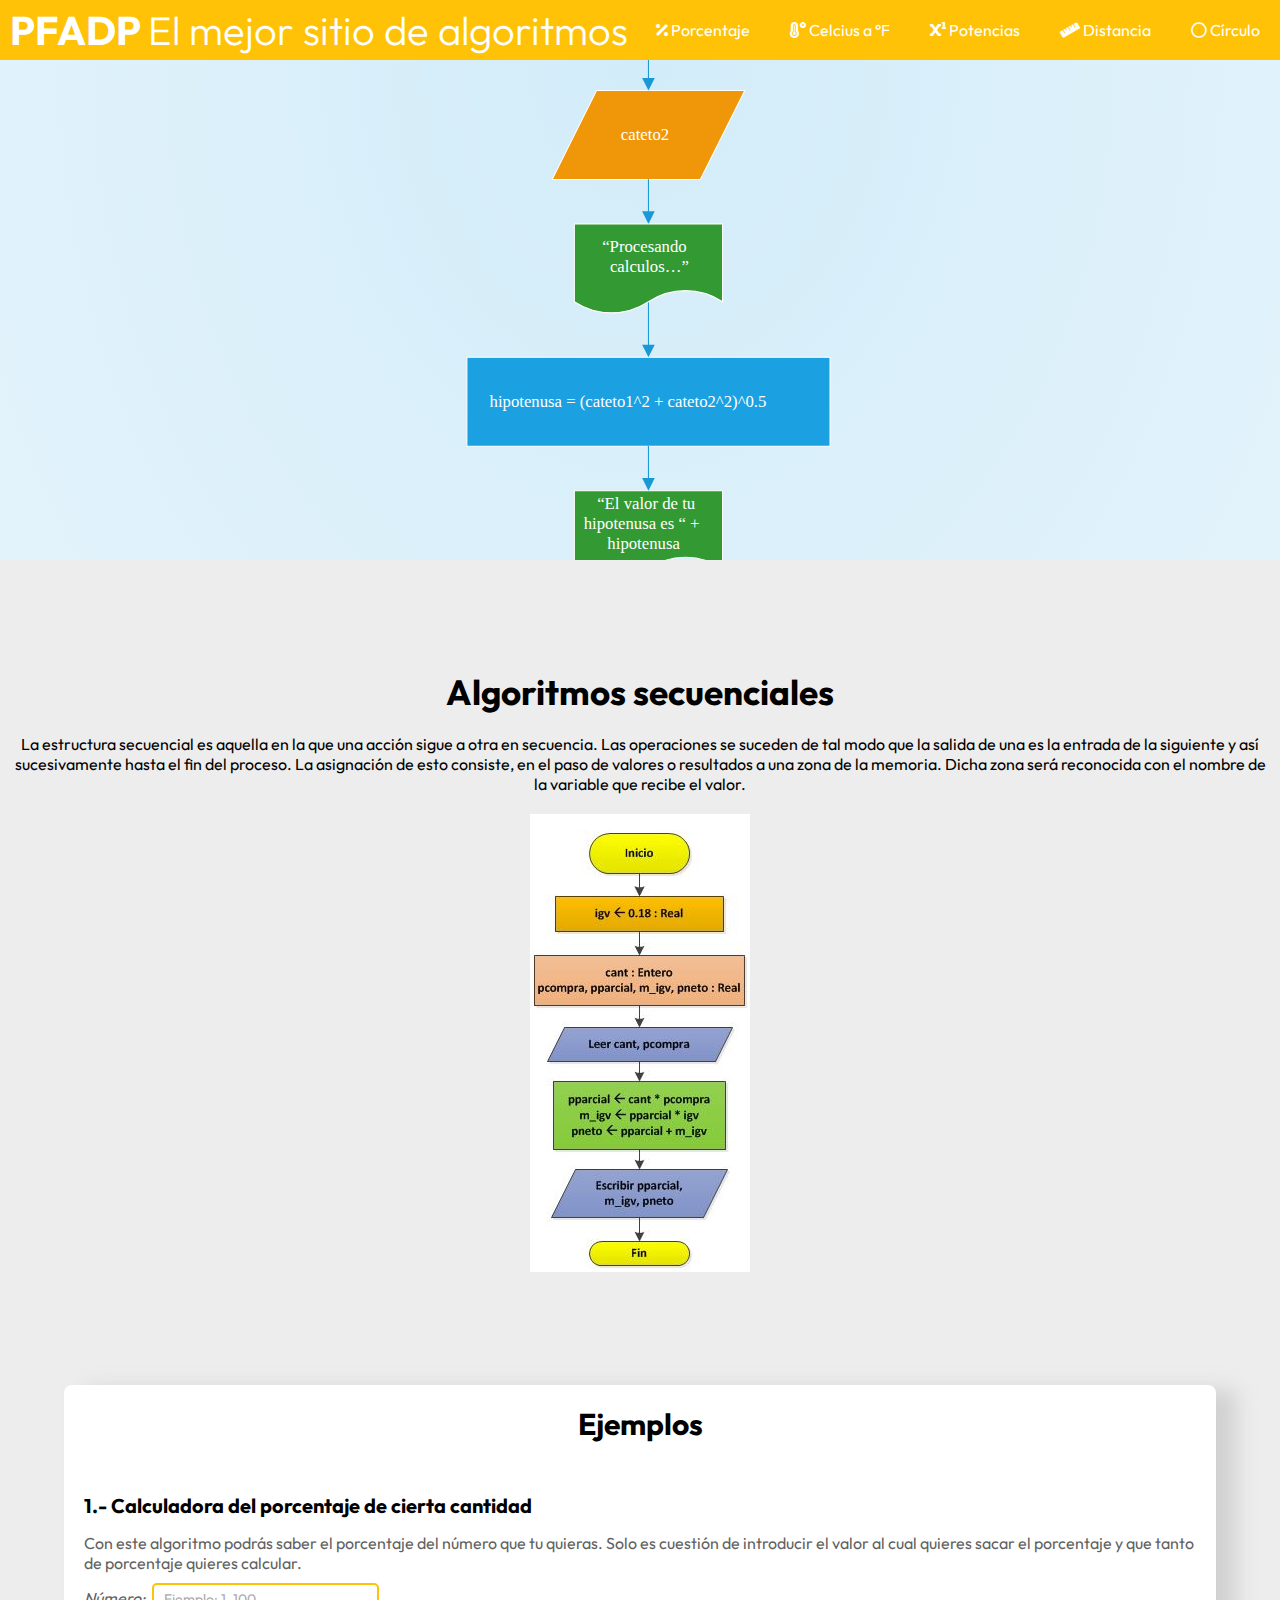
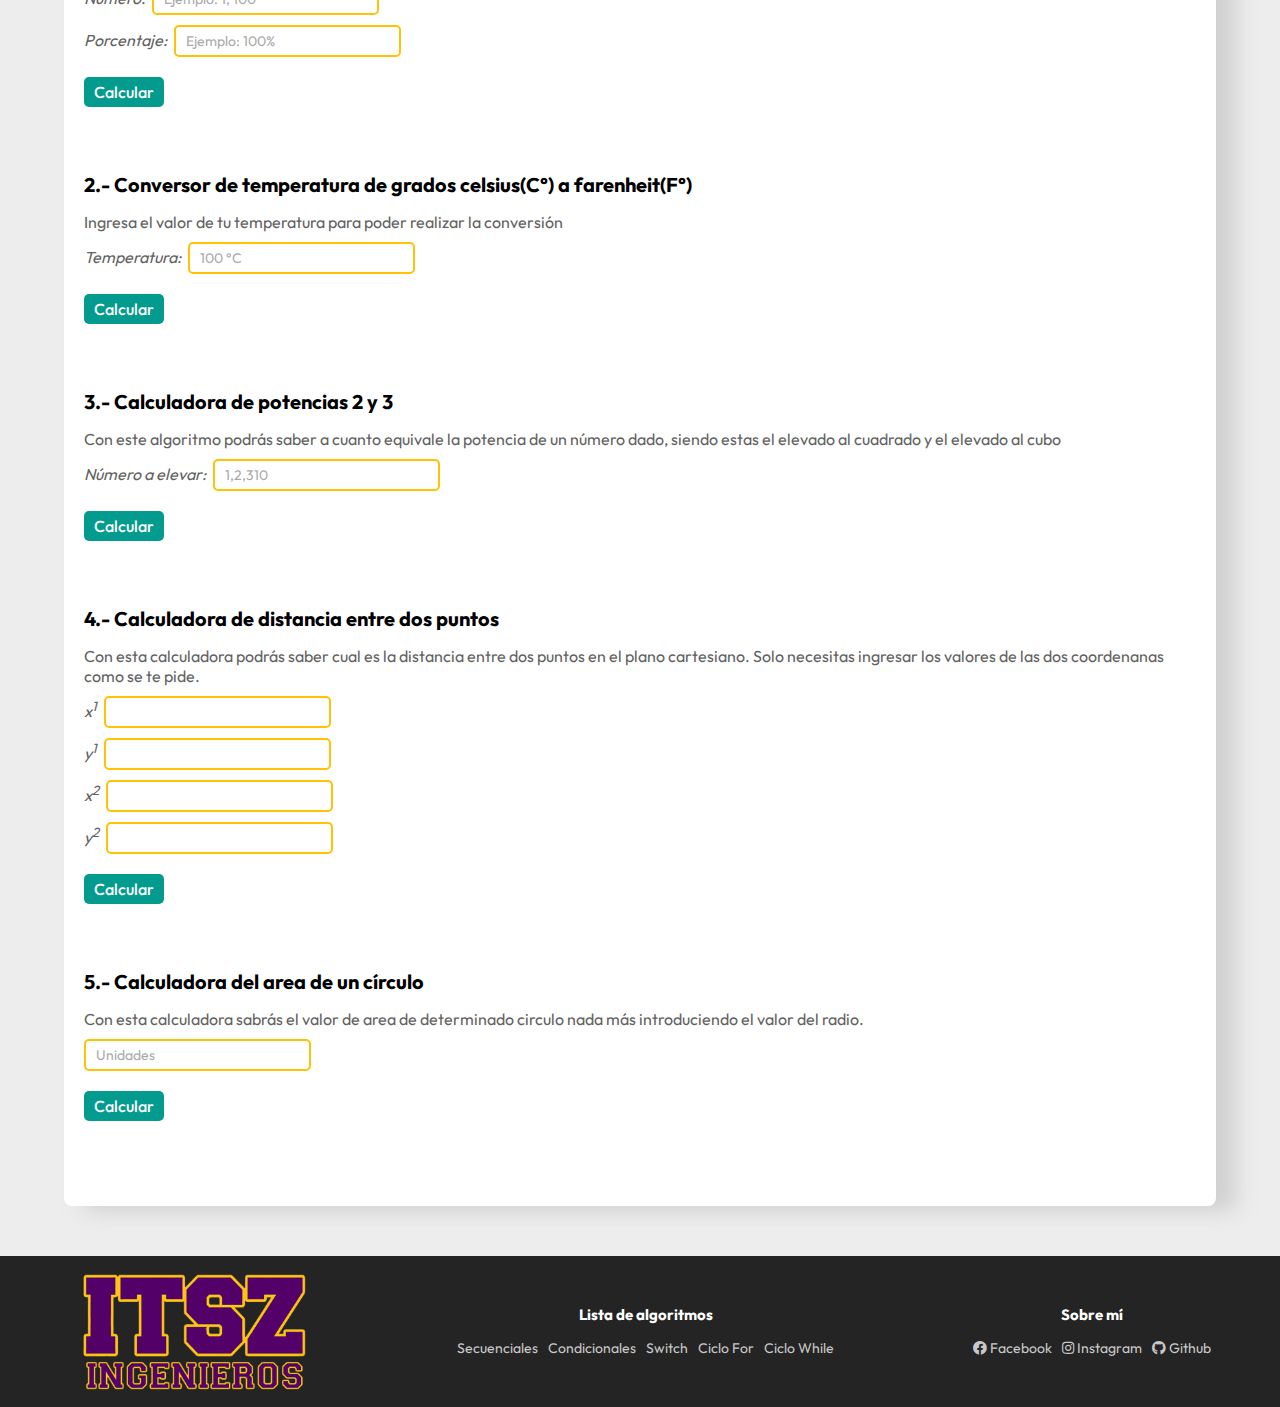
<file: Pages/secuenciales/secuenciales.html>
<!DOCTYPE html>
<html lang="en">
<head>
  <meta charset="UTF-8">
  <meta http-equiv="X-UA-Compatible" content="IE=edge">
  <meta name="viewport" content="width=device-width, initial-scale=1.0">
  <title>PDAF - Algoritmos Secuenciales</title>
    <!-- css -->
    <link rel="stylesheet" href="./secuenciales.css">
    <!-- javascript -->
    <script src="./index.js" type="module" defer></script>
    <!-- icons -->
    <link rel="stylesheet" href="https://cdnjs.cloudflare.com/ajax/libs/font-awesome/5.15.4/css/all.min.css"
      crossorigin="anonymous" referrerpolicy="no-referrer" />
    <link rel="shortcut icon" href="./icon.png" type="image/png">
    <!-- fonts -->
    <link rel="preconnect" href="https://fonts.googleapis.com">
    <link rel="preconnect" href="https://fonts.gstatic.com" crossorigin>
    <link
      href="https://fonts.googleapis.com/css2?family=Outfit:wght@400;500;700;900&family=Space+Mono:ital,wght@0,300;0,400;0,700;1,400;1,700&display=swap"
      rel="stylesheet">
</head>
<body>
  <header>
    <div class="title__container">
      <!-- <img src="./assets/img/logo.png" alt=""> -->
      <h1><a href="../../index.html">PFADP</a> <span>El mejor sitio de algoritmos</span></h1>
    </div>
    <nav class="menu-desktop">
      <a href="#primero"><i class="fas fa-percentage"></i> Porcentaje</a>
      <a href="#segundo"><i class="fas fa-temperature-high"></i> Celcius a °F</a>
      <a href="#tercero"><i class="fas fa-superscript"></i> Potencias</a>
      <a href="#cuarto"><i class="fas fa-ruler"></i> Distancia</a>
      <a href="#quinto"><i class="far fa-circle"></i> Círculo</a>
    </nav>
    <nav class="menu-mobile">
      <img class="open" src="../../assets/img/menu-button-of-three-horizontal-lines.png" alt="">
      <img class="close" src="../../assets/img/close.png" alt="">
    <ul class="mobile-options">      
      <li><a href="#primero"><i class="fas fa-percentage"></i> Porcentaje</a></li>
      <li><a href="#segundo"><i class="fas fa-temperature-high"></i> Celcius a °F</a></li>
      <li><a href="#tercero"><i class="fas fa-superscript"></i> Potencias</a></li>
      <li><a href="#cuarto"><i class="fas fa-ruler"></i> Distancia</a></li>
      <li><a href="#quinto"><i class="far fa-circle"></i> Círculo</a></li>
    </ul>
    </nav>
  </header>
  <main>
    <section class="images__container">
      <div class="carrousel__container">
        <img class="image__slider" src="./13percentdiscount.svg" alt="diagrama de flujo">
        <img class="image__slider" src="./cambiode500.svg" alt="diagrama de flujo">
        <img class="image__slider active" src="./HipotenusaDFD.svg" alt="diagrama de flujo">
      </div>
    </section>
    <section class="info__container">
      <h2>Algoritmos secuenciales</h2>
      <p>La estructura secuencial es aquella en la que una acción sigue a otra en secuencia. Las
        operaciones se suceden de tal modo que la salida de una es la entrada de la siguiente y así
        sucesivamente hasta el fin del proceso. La asignación de esto consiste, en el paso de valores o
        resultados a una zona de la memoria. Dicha zona será reconocida con el nombre de la variable
        que recibe el valor.</p>
      <img src="./diagrama1.jpg" alt="ejemplo de algoritmo">
    </section>
    <section class="grid__container">
      <h2>Ejemplos</h2>
      <!-- primer algoritmo -->
      <article id="primero" class="algoritmo__container">
        <h3>1.- Calculadora del porcentaje de cierta cantidad</h3>
        <p>Con este algoritmo podrás saber el porcentaje del número que tu quieras. Solo es cuestión de introducir el valor al cual quieres sacar el porcentaje y que tanto de porcentaje quieres calcular.</p>
        <form id="percentForm">
          <label name="valor">
            <span>Número:</span>
            <input type="number" name="valor" min="1" id="valor" required placeholder="Ejemplo: 1, 100">
          </label>
          <label name="porcentaje">
            <span>Porcentaje:</span>
            <input type="number" name="porcentaje" min="1" id="porcentaje" required placeholder="Ejemplo: 100%">
          </label>
        <button class="button__form">Calcular</button>
      </form>
      <p class="result" id="percentResult"></p>
    </article>
    <!-- segundo algoritmo -->
    <article id="segundo" class="algoritmo__container">
      <h3>2.- Conversor de temperatura de grados celsius(C°) a farenheit(F°)</h3>
      <p>Ingresa el valor de tu temperatura para poder realizar la conversión</p>
      <form id="tempForm">
        <label name="temperatura">
          <span>Temperatura:</span>
          <input type="number" name="temperatura" id="temp" required placeholder="100 °C">
        </label>
        <button class="button__form">Calcular</button>
      </form>
      <p class="result" id="tempResult"></p>
    </article>
    <!-- tercer algoritmo -->
    <article id="tercero" class="algoritmo__container">
      <h3>3.- Calculadora de potencias 2 y 3</h3>
      <p>Con este algoritmo podrás saber a cuanto equivale la potencia de un número dado, siendo estas el elevado al cuadrado y el elevado al cubo</p>
      <form id="potenForm">
        <label name="numero">
          <span>Número a elevar:</span>
          <input type="number" name="numero" id="potencia" required placeholder="1,2,310">
        </label>
        <button class="button__form">Calcular</button>
        <div id="valorPotenciado"></div>
      </form>
    </article>
    <!-- cuarto algoritmo -->
    <article id="cuarto" class="algoritmo__container">
      <h3>4.- Calculadora de distancia entre dos puntos</h3>
      <p>Con esta calculadora podrás saber cual es la distancia entre dos puntos en el plano cartesiano. Solo necesitas ingresar los valores de las dos coordenanas como se te pide.</p>
      <form id="distForm">
        <label name="x1">
          <span>x<sup>1</sup></span>
          <input data-name="coords" required type="number" name="x1" id="x1">
        </label>
        <label name="y1">
          <span>y<sup>1</sup></span>
          <input data-name="coords" required type="number" name="y1" id="y1">
        </label>
        <label name="x2">
          <span>x<sup>2</sup></span>
          <input data-name="coords" required type="number" name="x2" id="x2">
        </label>
        <label name="y2">
          <span>y<sup>2</sup></span>
          <input data-name="coords" required type="number" name="y2" id="y2">
        </label>
        <button class="button__form">Calcular</button>
      </form>
      <p class="result" id="distResult"></p>
    </article>
    <!-- quinto algoritmo -->
    <article id="quinto" class="algoritmo__container">
      <h3>5.- Calculadora del area de un círculo</h3>
      <p>Con esta calculadora sabrás el valor de area de determinado circulo nada más introduciendo el valor del radio.</p>
      <form id="circleForm">
        <label name="radio">
          <input type="number" name="radio" id="radio" required placeholder="Unidades">
        </label>
        <button class="button__form">Calcular</button>
      </form>
      <p class="result" id="circleResult"></p>
    </article>
  </section>
  </main>
  <footer>
    <div class="logo-footer__container">
      <a href="https://zongolica.tecnm.mx/TecNM/">
        <img src="../../assets/img/logo.png" alt="Logo de la universidad">
      </a>
    </div>
    <div class="list__container">
      <h2>Lista de algoritmos</h2>
      <ul>
        <li><a href="../secuenciales/secuenciales.html">Secuenciales</a></li>
        <li><a href="../condicionales/condicionales.html">Condicionales</a></li>
        <li><a href="../switch/switch.html">Switch</a></li>
        <li><a href="../ciclo for/for.html">Ciclo For</a></li>
        <li><a href="../ciclo while/while.html">Ciclo While</a></li>
      </ul>
    </div>
    <div class="social__container">
      <h2>Sobre mí</h2>
      <ul>
        <li><a href=""><i class="fab fa-facebook"></i> Facebook</a></li>
        <li><a href=""><i class="fab fa-instagram"></i> Instagram</a></li>
        <li><a href=""><i class="fab fa-github"></i> Github</a></li>
      </ul>
    </div>
  </footer>
</body>
</html>
</file>
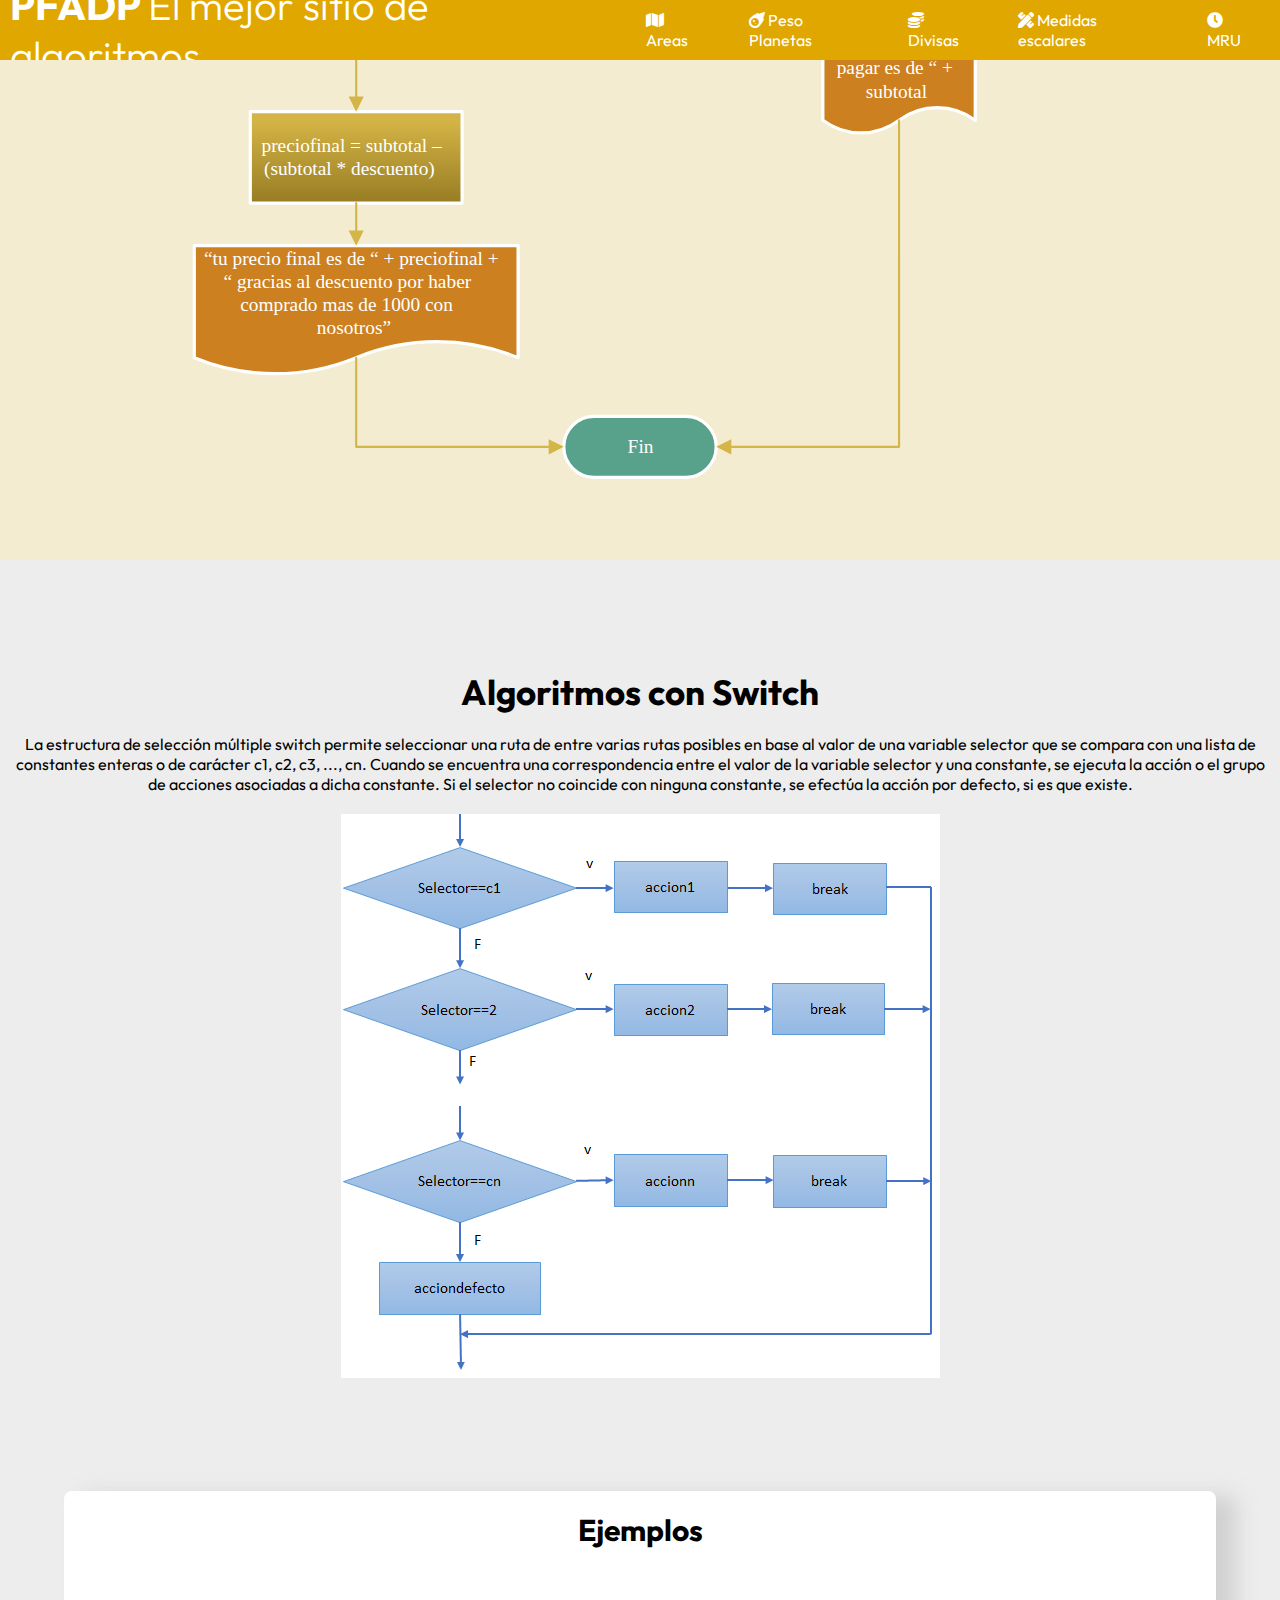
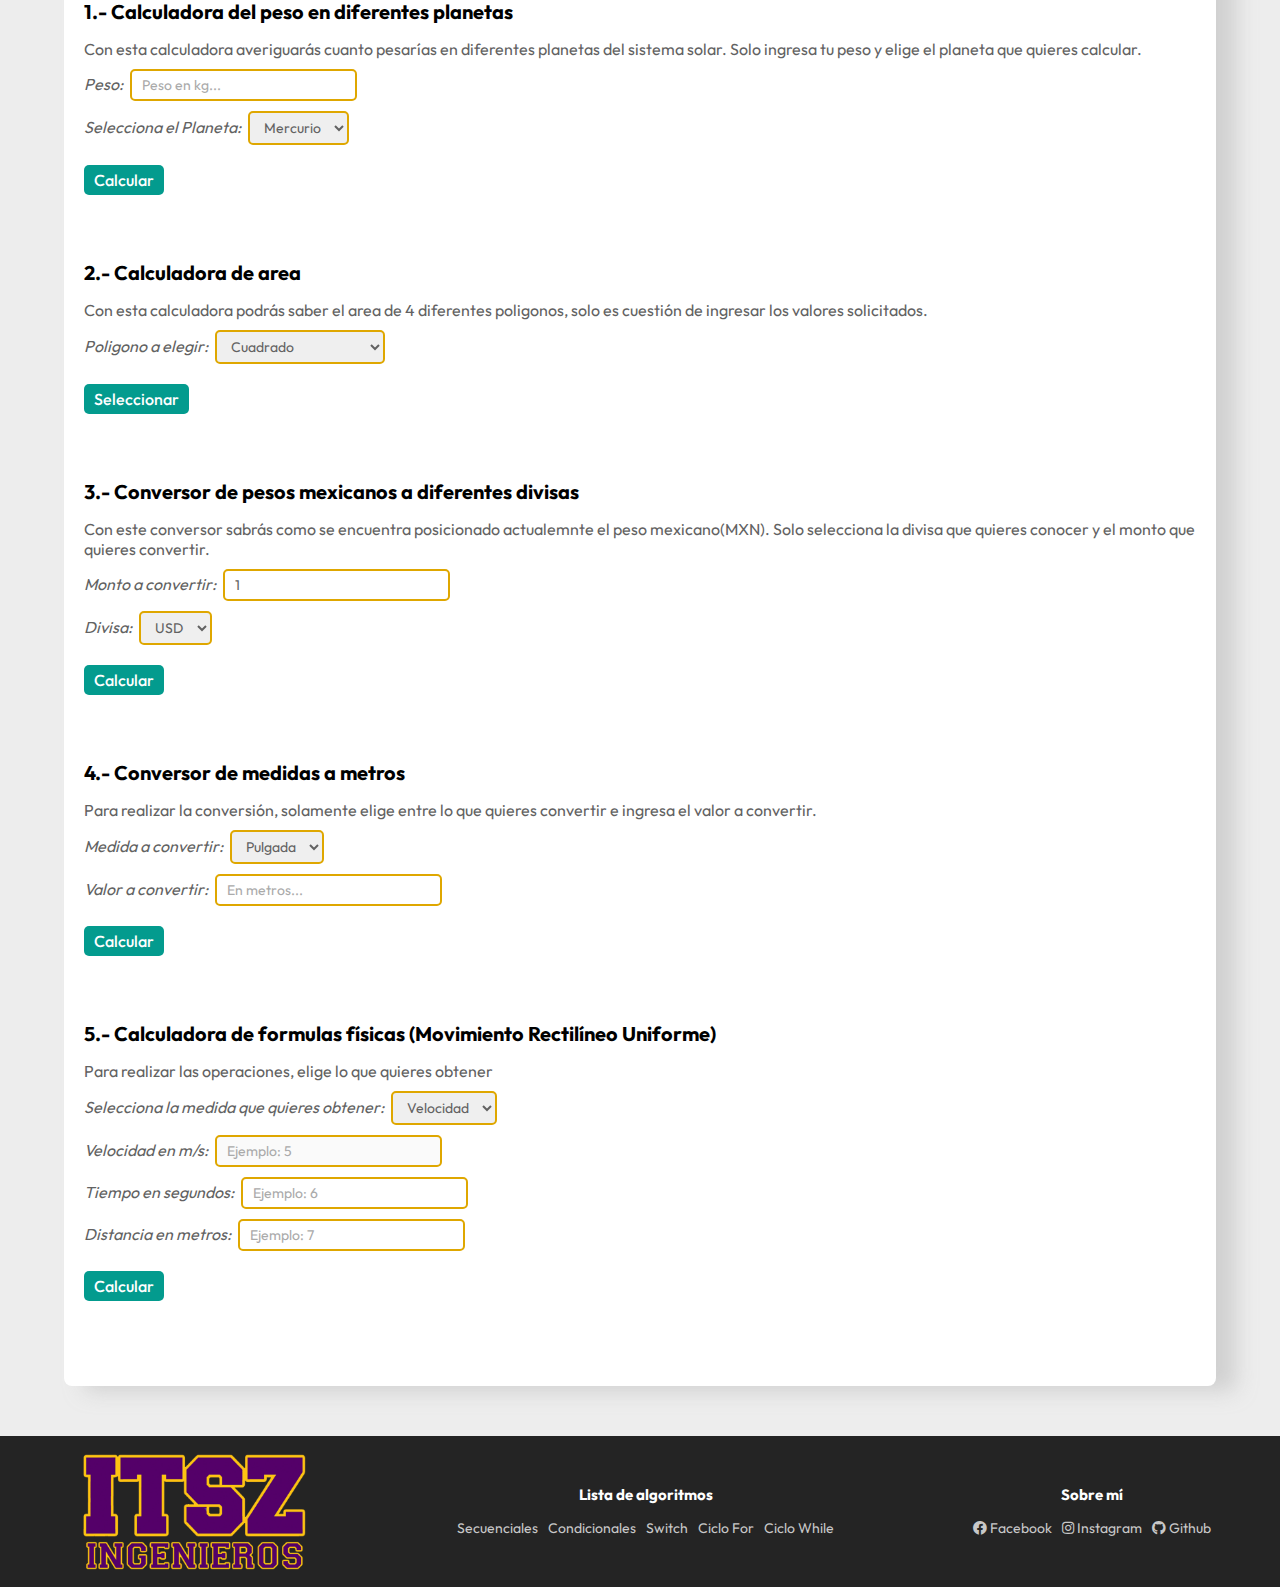
<file: Pages/switch/switch.html>
<!DOCTYPE html>
<html lang="en">

<head>
  <meta charset="UTF-8">
  <meta http-equiv="X-UA-Compatible" content="IE=edge">
  <meta name="viewport" content="width=device-width, initial-scale=1.0">
  <title>PDAF - Algoritmos con Switch</title>
  <!-- css -->
  <link rel="stylesheet" href="./switch.css">
  <!-- javascript -->
  <script src="./index.js" defer></script>
  <!-- icons -->
  <link rel="stylesheet" href="https://cdnjs.cloudflare.com/ajax/libs/font-awesome/5.15.4/css/all.min.css"
    crossorigin="anonymous" referrerpolicy="no-referrer" />
  <link rel="shortcut icon" href="./icon.png" type="image/png">
  <!-- fonts -->
  <link rel="preconnect" href="https://fonts.googleapis.com">
  <link rel="preconnect" href="https://fonts.gstatic.com" crossorigin>
  <link
    href="https://fonts.googleapis.com/css2?family=Outfit:wght@400;500;700;900&family=Space+Mono:ital,wght@0,300;0,400;0,700;1,400;1,700&display=swap"
    rel="stylesheet">
</head>

<body>
  <header>
    <div class="title__container">
      <!-- <img src="./assets/img/logo.png" alt=""> -->
      <h1><a href="../../index.html">PFADP</a> <span>El mejor sitio de algoritmos</span></h1>
    </div>
    <nav class="menu-desktop">
      <a href="#primero"><i class="fas fa-map"></i> Areas</a>
      <a href="#segundo"><i class="fas fa-meteor"></i> Peso Planetas</a>
      <a href="#tercero"><i class="fas fa-coins"></i> Divisas</a>
      <a href="#cuarto"><i class="fas fa-pencil-ruler"></i> Medidas escalares</a>
      <a href="#quinto"><i class="fas fa-clock"></i> MRU</a>
    </nav>
    <nav class="menu-mobile">
      <img class="open" src="../../assets/img/menu-button-of-three-horizontal-lines.png" alt="">
      <img class="close" src="../../assets/img/close.png" alt="">
      <ul class="mobile-options">
        <li><a href="#primero"><i class="fas fa-map"></i> Areas</a></li>
        <li><a href="#segundo"><i class="fas fa-meteor"></i> Peso Planetas</a></li>
        <li><a href="#tercero"><i class="fas fa-coins"></i> Divisas</a></li>
        <li><a href="#cuarto"><i class="fas fa-pencil-ruler"></i> Medidas escalares</a></li>
        <li><a href="#quinto"><i class="fas fa-clock"></i> MRU</a></li>
      </ul>
    </nav>
  </header>
  <main>
    <section class="images__container">
      <div class="carrousel__container">
        <img class="image__slider" src="./estaciones del año.svg" alt="diagrama de flujo">
        <img class="image__slider" src="./meses del año.svg" alt="diagrama de flujo">
        <img class="image__slider active" src="./preciode1000.svg" alt="diagrama de flujo">
      </div>
    </section>
    <section class="info__container">
      <h2>Algoritmos con Switch</h2>
      <p>La estructura de selección múltiple switch permite seleccionar una ruta de entre varias rutas posibles en base al valor de una variable selector que se compara con una lista de constantes enteras o de carácter c1, c2, c3, ..., cn. Cuando se encuentra una correspondencia entre el valor de la variable selector y una constante, se ejecuta la acción o el grupo de acciones asociadas a dicha constante. Si el selector no coincide con ninguna constante, se efectúa la acción por defecto, si es que existe.</p>
      <img src="./diagrama1.png" alt="">
    </section>
    <section class="grid__container">
      <h2>Ejemplos</h2>
      <!-- primer algoritmo -->
      <article id="primero" class="algoritmo__container">
        <h3>1.- Calculadora del peso en diferentes planetas</h3>
        <p>Con esta calculadora averiguarás cuanto pesarías en diferentes planetas del sistema solar. Solo ingresa tu
          peso
          y elige el planeta que quieres calcular.</p>
        <form id="pesoForm">
          <label name="peso">
            <span>Peso:</span>
            <input type="text" name="peso" id="peso" required placeholder="Peso en kg...">
          </label>
          <label name="planeta">
            <span>Selecciona el Planeta:</span>
            <select name="planeta" id="planeta">
              <option value="Mercurio">Mercurio</option>
              <option value="Venus">Venus</option>
              <option value="Marte">Marte</option>
              <option value="Jupiter">Jupiter</option>
              <option value="Saturno">Saturno</option>
              <option value="Urano">Urano</option>
              <option value="Neptuno">Neptuno</option>
              <option value="Pluton">Pluton</option>
            </select>
          </label>
          <button class="button__form">Calcular</button>
        </form>
        <div id="pesoResult"></div>
      </article>
      <!-- segundo algoritmo -->
      <article id="segundo" class="algoritmo__container">
        <h3>2.- Calculadora de area</h3>
        <p>Con esta calculadora podrás saber el area de 4 diferentes poligonos, solo es cuestión de ingresar los valores
          solicitados.</p>
        <form id="poligonForm">
          <label name="poligono">
            <span>Poligono a elegir:</span>
            <select name="poligono" id="poligono">
              <option value="1">Cuadrado</option>
              <option value="2">Rectangulo</option>
              <option value="3">Circulo</option>
              <option value="4">Triangulo Equilatero</option>
            </select>
          </label>
          <button class="button__form">Seleccionar</button>
        </form>
        <div id="poligonResult"></div>
      </article>
      <!-- tercer algoritmo -->
      <article id="tercero" class="algoritmo__container">
        <h3>3.- Conversor de pesos mexicanos a diferentes divisas</h3>
        <p>Con este conversor sabrás como se encuentra posicionado actualemnte el peso mexicano(MXN). Solo selecciona la
          divisa que quieres conocer y el monto que quieres convertir. </p>
        <form id="divisasForm">
          <label name="valor">
            <span>Monto a convertir:</span>
            <input value="1" type="text" name="valor" id="valor" required placeholder="Ej: 100.23MXN">
          </label>
          <label name="divisa">
            <span>Divisa:</span>
            <select name="divisa" id="divisa">
              <option value="USD">USD</option>
              <option value="EUR">EUR</option>
              <option value="JPY">JPY</option>
              <option value="GBP">GBP</option>
              <option value="CNY">CNY</option>
              <option value="INR">INR</option>
              <option value="RUB">RUB</option>
            </select>
          </label>
          <button class="button__form">Calcular</button>
        </form>
        <p class="result" id="divisaResult"></p>
      </article>
      <!-- cuarto algoritmo -->
      <article id="cuarto" class="algoritmo__container">
        <h3>4.- Conversor de medidas a metros</h3>
        <p>Para realizar la conversión, solamente elige entre lo que quieres convertir e ingresa el valor a convertir.
        </p>
        <form id="metroForm">
          <label name="medida">
            <span>Medida a convertir:</span>
            <select name="medida" id="medida">
              <option value="1">Pulgada</option>
              <option value="2">Pie</option>
              <option value="3">Yarda</option>
            </select>
          </label>
          <label name="medicion">
            <span>Valor a convertir:</span>
            <input type="text" placeholder="En metros..." required name="medicion" id="medicion">
          </label>
          <button class="button__form">Calcular</button>
        </form>
        <p class="result" id="metroResult"></p>
      </article>
      <!-- quinto algoritmo -->
      <article id="quinto" class="algoritmo__container">
        <h3>5.- Calculadora de formulas físicas (Movimiento Rectilíneo Uniforme)</h3>
        <p>Para realizar las operaciones, elige lo que quieres obtener</p>
        <form id="mruForm">
          <label name="tipo">
            <span>Selecciona la medida que quieres obtener:</span>
            <select name="tipo" id="tipo">
              <option value="velocidad">Velocidad</option>
              <option value="tiempo">Tiempo</option>
              <option value="distancia">Distancia</option>
            </select>
          </label>
          <label name="velocidad">
            <span>Velocidad en m/s:</span>
            <input type="text" required data-disabled="1" disabled placeholder="Ejemplo: 5" id="velocidad" name="velocidad">
          </label>
          <label name="tiempo">
            <span>Tiempo en segundos:</span>
            <input type="text" required data-disabled="1" id="tiempo" placeholder="Ejemplo: 6" name="tiempo">
          </label>
          <label name="distancia">
            <span>Distancia en metros:</span>
            <input type="text" required data-disabled="1" id="distancia" placeholder="Ejemplo: 7" name="tiempo">
          </label>
          <button class="button__form">Calcular</button>
        </form>
        <p class="result" id="mruResult"></p>
      </article>
    </section>
  </main>
  <footer>
    <div class="logo-footer__container">
      <a href="https://zongolica.tecnm.mx/TecNM/">
        <img src="../../assets/img/logo.png" alt="Logo de la universidad">
      </a>
    </div>
    <div class="list__container">
      <h2>Lista de algoritmos</h2>
      <ul>
        <li><a href="../secuenciales/secuenciales.html">Secuenciales</a></li>
        <li><a href="../condicionales/condicionales.html">Condicionales</a></li>
        <li><a href="../switch/switch.html">Switch</a></li>
        <li><a href="../ciclo for/for.html">Ciclo For</a></li>
        <li><a href="../ciclo while/while.html">Ciclo While</a></li>
      </ul>
    </div>
    <div class="social__container">
      <h2>Sobre mí</h2>
      <ul>
        <li><a href=""><i class="fab fa-facebook"></i> Facebook</a></li>
        <li><a href=""><i class="fab fa-instagram"></i> Instagram</a></li>
        <li><a href=""><i class="fab fa-github"></i> Github</a></li>
      </ul>
    </div>
  </footer>
</body>

</html>
</file>
<file: assets/css/main.css>
/* colores del logo del itsz */
:root {
  --amarillo: #FFC207;  
  --amarillo-2: #F2B500;
  --amarillo-3: #DFA700;
  --amarillo-4: #CC9900;
  --amarillo-5: #BA8B00;
  --indigo: #530068;
  --black: #242424;
}
/* globales */
*{
  padding: 0;
  margin: 0;
  box-sizing: border-box;
}
html {
  font-size: 62.5%;
  font-family: 'Outfit', sans-serif;
}
body {
  background-color: #ededed;
}

/* parte del header */
header {
  position: relative;
  padding: 0 0 0 10px;
  display: flex;
  align-items: center;
  justify-content: space-between;
  width: 100%;
  color: white;
  background-color: var(--indigo);
  height: 60px;
}
header .title__container h1{
  font-size: 4rem;
  font-weight: 700;
}
header .title__container span {
  font-weight: 300;
}
header nav {
  height: 100%;
  display: flex;
  align-items: center;
}
header .menu-mobile {
  display: none;
  margin-right: 15px;
}
header .mobile-options {
  position: absolute;
  left: 0;
  width: 100vw;
  z-index: 2;
  flex-direction: column;
  display: none;
  justify-content: center;
  align-items: center;
  height: 300px;
  top: 100%;
  background-color: #530068;
}
header .mobile-options li {
  margin: 10px;
  list-style: none;
}
header .menu-mobile img{
  width: 25px;
  cursor: pointer;
}
header .menu-mobile .close {
  display: none;
}
/* opciones */
header nav a {
  color: white;
  text-decoration: none;
  font-size: 1.6rem;
  margin: 0 20px;
}
/* parte del main */
/* carrusel de imagenes */
main .images__container {
  width: 100%;
  height: 500px;
  overflow: hidden;
}
main .images__container .carrousel__container {
  position: relative;
}
main .images__container .carrousel__container .image__slider {
  position: absolute;
  inset: 50% 50%;
  transform: translate(-50%, -50%);
  width: 100%;
  object-fit: cover;
  opacity: 0;
  transition: 1s;
  z-index: 1;
  /* height: 100%; */
}
main .images__container .carrousel__container .image__slider.active {
opacity: 1;
}
  /* parte de la información del proyecto */
main .descripcion__container {
  margin: 0 auto;
  width: 100%;
  max-width: 1200px;
  min-width: 375px;
  margin-top: 50px;
  display: flex;
  align-items: center;
  justify-content: space-between;
  text-align: center;
}
main .descripcion__container div{
  width: 50%;
}
main .descripcion__container h2 {
  font-size: 2.5rem;
  margin-bottom: 10px;
}
main .descripcion__container p {
  color: #242424;
  font-size: 1.6rem;
}
/* parte de los tipos de algoritmos */
main .presentacion__container {
  margin: 0 auto;
  width: 100%;
  max-width: 1220px;
  justify-content: center;
  display: grid;
  grid-template-columns: 220px 1fr;
  grid-template-rows: 100px 500px;
  margin-top: 100px;
}
main .presentacion__container h2 {
  grid-column: 1 / 3;
  font-size: 2.5rem;
  text-align: center;
}
main .presentacion__container aside {
  grid-row:  2 / 3;
  grid-column: 1 / 2;
}

main .presentacion__container aside ul li{
  list-style: none;
}
main .presentacion__container aside ul li.active {
  background-color: white;
}
main .presentacion__container aside ul li:nth-of-type(1) {
  background-color: var(--amarillo);
}
main .presentacion__container aside ul li:nth-of-type(2) {
  background-color: var(--amarillo-2);
}
main .presentacion__container aside ul li:nth-of-type(3) {
  background-color: var(--amarillo-3);
}
main .presentacion__container aside ul li:nth-of-type(4) {
  background-color: var(--amarillo-4);
}
main .presentacion__container aside ul li:nth-of-type(5) {
  background-color: var(--amarillo-5);
}
main .presentacion__container aside ul li button {
  text-align: left;
  color: white;
  text-decoration: none;
  font-size: 1.6rem;
  width: 100%;
  height: 100%;
  border: none;
  padding: 10px;
  background-color: transparent;
  font-family: 'Outfit', sans-serif;
  cursor: pointer;
  transition: .5s;
}
aside ul li .secuencial.active {
  color: var(--amarillo);
}
aside ul li .condicional.active {
  color: var(--amarillo-2);
}
aside ul li .switch.active {
  color: var(--amarillo-3);
}
aside ul li .for.active {
  color: var(--amarillo-4);
}
aside ul li .while.active {
  color: var(--amarillo-5);
}
main .presentacion__container aside ul li button.active {
  transition: .5s;
  background-color: white;
  border-radius: 40px 0px 0px 40px;
}
main .presentacion__container .info__container {
  background-color: white;
  border: solid #ededed 1px;
  border-left: none; 
	box-shadow: 20px 5px 20px rgba(182, 182, 182, 0.5); 
  border-radius: 0 8px 8px 8px;
}
main .presentacion__container .info__container div div {
  display: flex;
  flex-direction: column;
  height: 500px;
  text-align: center;
  padding: 20px;
  background-color: white;
  overflow-y: scroll;
  animation-name: fade-in;
  animation-duration: .5s;
  animation-fill-mode: forwards;
}
main .presentacion__container .info__container div div h3 {
  font-size: 2.3rem;
  margin-bottom: 10px;
}
main .presentacion__container .info__container div div h2 {
  font-size: 3rem;
  margin-bottom: 30px;
}
main .presentacion__container .info__container div div span {
  font-weight: 300;
}
main .presentacion__container .info__container div div p {
  font-size: 1.6rem;
  margin-bottom: 20px;
}
main .presentacion__container .info__container div div img {
  margin: 0 auto;
  width: 300px;
  object-fit: cover;
}
main .presentacion__container .info__container div div a {
  color: #242424;
  font-size: 1.4rem;
  font-weight: 500;
  text-align: right;
}
main .presentacion__container .info__container .secuencial__container {
  color: var(--amarillo);
}
.condicional__container {
  color: var(--amarillo-2);
}
.switch__container {
  color: var(--amarillo-3);
}
.for__container {
  color: var(--amarillo-4);
}
.while__container {
  color: var(--amarillo-5);
}
/* parte del footer */
footer {
  text-align: center;
  margin-top: 50px;
  display: flex;
  align-items: center;
  justify-content: space-around;
  background-color: var(--black);
}
footer .logo-footer__container img {
  width: 250px;
}
footer a{
  font-size: 1.4rem;
  color: #c8c8c8;
  text-decoration: none;
}
footer h2 {
  color: white;
  margin-bottom: 15px;
}
footer ul {
  display: flex;
  align-items: center;
  justify-content: space-around;
  gap: 10px;
}
footer ul li {
  list-style: none;
}

/* animaciones */
a:hover {
  text-decoration: underline;
}
@keyframes fade-in {
  0% {
    opacity: 0;
  }
  100% {
    opacity: 1;
  }
}

  /* media queries */
@media (max-width: 1000px) {
  main .images__container .carrousel__container .image__slider {
  width: auto;
  }
  .title__container h1 span {
    display: none;
  }
  
  footer {
    flex-direction: column;
  }
  footer ul {
    margin: 20px 0;
  }
  .logo-footer__container a img {
    width: 200px;
  }
}

@media (max-width: 500px) {
  .descripcion__container {
    flex-direction: column;
  }
  main .descripcion__container div {
    margin: 20px 0;
    width: 95%;
  }
  footer ul {
    flex-direction: column;
    margin: 20px 0;
  }
  main .presentacion__container {
    grid-template-columns: 320px;
    grid-template-rows: 100px auto 1fr;
  }
  main .presentacion__container aside ul li button.active {
    transition: .5s;
    background-color: white;
    border-radius: 40px 40px 0 0;
  }
  main .presentacion__container .info__container div div img {
    width: 275px;
  }
  main .presentacion__container h2 {
    grid-column: 1 / 2;
    grid-row: 1 / 2;
  }
  main .presentacion__container aside ul {
    display: flex;
    overflow-x: scroll;
  }
  .menu-desktop {
    display: none;
  }
  header .menu-mobile {
    display: flex;
  }
}
</file>
<file: Pages/ciclo for/main.css>
/* colores del logo del itsz */
:root {
  --amarillo: #FFC207;  
  --amarillo-2: #F2B500;
  --amarillo-3: #DFA700;
  --amarillo-4: #CC9900;
  --amarillo-5: #BA8B00;
  --indigo: #530068;
  --black: #242424;
}
/* globales */
*{
  padding: 0;
  margin: 0;
  box-sizing: border-box;
}
html {
  font-size: 62.5%;
  font-family: 'Outfit', sans-serif;
  scroll-behavior: smooth;
}
body {
  background-color: #ededed;
}
a {
  color: white;
  text-decoration: none;
}
/* parte del header */
header {
  position: relative;
  padding: 0 0 0 10px;
  display: flex;
  align-items: center;
  justify-content: space-between;
  width: 100%;
  color: white;
  background-color: var(--amarillo-4);
  height: 60px;
}
header .title__container h1{
  font-size: 4rem;
  font-weight: 700;
}
header .title__container span {
  font-weight: 300;
}
header nav {
  height: 100%;
  display: flex;
  align-items: center;
}
header .menu-mobile {
  display: none;
  margin-right: 15px;
}
header .mobile-options {
  position: absolute;
  left: 0;
  width: 100vw;
  z-index: 2;
  flex-direction: column;
  display: none;
  justify-content: center;
  align-items: center;
  height: 300px;
  top: 100%;
  background-color: var(--amarillo-4);
}
header .mobile-options li {
  margin: 10px;
  list-style: none;
}
header .menu-mobile img{
  width: 25px;
  cursor: pointer;
}
header .menu-mobile .close {
  display: none;
}
/* opciones */
header nav a {
  color: white;
  text-decoration: none;
  font-size: 1.6rem;
  margin: 0 20px;
}
/* parte del main */
/* carrusel de imagenes */
main .images__container {
  width: 100%;
  height: 500px;
  overflow: hidden;
}
main .images__container .carrousel__container {
  position: relative;
}
main .images__container .carrousel__container .image__slider {
  position: absolute;
  inset: 50% 50%;
  transform: translate(-50%, -50%);
  width: 100%;
  object-fit: cover;
  opacity: 0;
  transition: 1s;
  z-index: 1;
  /* height: 100%; */
}
main .images__container .carrousel__container .image__slider.active {
opacity: 1;
}
/* parte de la info */
main .info__container {
  margin: 100px auto;
  padding: 10px;
  max-width: 1400px;
  text-align: center;
}
main .info__container h2 {
  font-size: 3.5rem;
  margin-bottom: 20px;
}
main .info__container p {
  font-size: 1.6rem;
  margin-bottom: 20px;
}
main .grid__container {
  background-color: white;
  max-width: 1400px;
  min-width: 340px;
  width: 90%;
  margin: 0 auto;
  padding: 20px;
  border-radius: 8px;
  box-shadow: 20px 5px 20px rgb(182 182 182 / 50%);
}
main .grid__container h2 {
  text-align: center;
  font-size: 3rem;
  margin-bottom: 50px;
}
/* parte de los algoritmos */
.grid__container .algoritmo__container {
  margin-bottom: 50px;
}
.grid__container .algoritmo__container h3{
  font-size: 2rem;
  margin-bottom: 15px;
}
.grid__container .algoritmo__container p, .grid__container .algoritmo__container span {
  font-size: 1.6rem;
  color: #626262;
  margin-bottom: 10px;
}
.grid__container .algoritmo__container .result {
  opacity: 1;
  font-weight: 700;
  transition: .3s;
}

.grid__container .algoritmo__container form {
  display: flex;
  flex-direction: column;
  align-items: flex-start;
}
.grid__container .algoritmo__container form label {
  margin-bottom: 10px;
}
.grid__container .algoritmo__container form span {
  font-size: 1.6rem;
  color: #626262;
  font-style: italic;
  margin-right: 5px;
}
.grid__container .algoritmo__container form input, .grid__container .algoritmo__container form select, .grid__container .algoritmo__container .input {
  border: solid 2px var(--amarillo-4);
  padding: 5px 10px;
  border-radius: 5px;
  transition: .3s;
  outline: none;
  font-size: 1.4rem;
  color: #626262;
  font-family: 'Outfit', Arial, Helvetica, sans-serif;
}
.grid__container .algoritmo__container form input:focus{
  border: 2px var(--indigo) solid;
  box-shadow: 0px 0px 5px 0px #530068;
}
.grid__container .algoritmo__container form input::placeholder {
  color: #aaa;
}
input[type=number]::-webkit-inner-spin-button, 
input[type=number]::-webkit-outer-spin-button { 
  -webkit-appearance: none; 
  margin: 0; 
}
.button__form {
  margin-top: 10px;
  margin-bottom: 15px;
  background-color: #039B8E;
  color: white;
  padding: 5px 10px;
  font-size: 1.6rem;
  font-weight: 500;
  font-family: 'Outfit',Arial, Helvetica, sans-serif;
  border: none;
  border-radius: 5px;
  cursor: pointer;
  transition: .3s;
}
.button__form:hover {
  box-shadow: 0px 0px 7px 0px #039B8E;
}
.button__form:active {
  transform: scale(.9);
}
.results__container {
  margin: 0 auto;
  overflow: hidden;
  max-width: 1400px;
  width: 100%;
  padding: 10px;
  display: grid;
  grid-template-columns: repeat(auto-fill, 350px);
  grid-template-rows: masonry;
  justify-content: center;
  text-align: center;
  gap: 10px;
}
.results__container img {
  width: 100%;
  object-fit: cover;
  border-radius: 10px;
}
/* parte del footer */
footer {
  text-align: center;
  margin-top: 50px;
  display: flex;
  align-items: center;
  justify-content: space-around;
  background-color: var(--black);
}
footer .logo-footer__container img {
  width: 250px;
}
footer a{
  font-size: 1.4rem;
  color: #c8c8c8;
  text-decoration: none;
}
footer h2 {
  color: white;
  margin-bottom: 15px;
}
footer ul {
  display: flex;
  align-items: center;
  justify-content: space-around;
  gap: 10px;
}
footer ul li {
  list-style: none;
}

/* animaciones */
a:hover {
  text-decoration: underline;
}
@keyframes fade-in {
  0% {
    opacity: 0;
  }
  100% {
    opacity: 1;
  }
}

  /* media queries */
@media (max-width: 1000px) {
  .title__container h1 span {
    display: none;
  }

  footer {
    flex-direction: column;
  }
  footer ul {
    margin: 20px 0;
  }
  .logo-footer__container a img {
    width: 200px;
  }
}

@media (max-width: 500px) {
  .descripcion__container {
    flex-direction: column;
  }
  main .descripcion__container div {
    margin: 20px 0;
    width: 95%;
  }
  main .images__container .carrousel__container .image__slider {
    width: auto;
  }
  footer ul {
    flex-direction: column;
    margin: 20px 0;
  }
  main .presentacion__container {
    grid-template-columns: 375px;
    grid-template-rows: 100px 41px 1fr;
  }
  main .presentacion__container h2 {
    grid-column: 1 / 2;
    grid-row: 1 / 2;
  }
  main .presentacion__container aside ul {
    display: flex;
    overflow-x: scroll;
  }
  .menu-desktop {
    display: none;
  }
  header .menu-mobile {
    display: flex;
  }
}
</file>
<file: Pages/ciclo while/main.css>
/* colores del logo del itsz */
:root {
  --amarillo: #FFC207;  
  --amarillo-2: #F2B500;
  --amarillo-3: #DFA700;
  --amarillo-4: #CC9900;
  --amarillo-5: #BA8B00;
  --indigo: #530068;
  --black: #242424;
}
/* globales */
*{
  padding: 0;
  margin: 0;
  box-sizing: border-box;
}
html {
  font-size: 62.5%;
  font-family: 'Outfit', sans-serif;
  scroll-behavior: smooth;
}
body {
  background-color: #ededed;
}
a {
  color: white;
  text-decoration: none;
}
/* parte del header */
header {
  position: relative;
  padding: 0 0 0 10px;
  display: flex;
  align-items: center;
  justify-content: space-between;
  width: 100%;
  color: white;
  background-color: var(--amarillo-5);
  height: 60px;
}
header .title__container h1{
  font-size: 4rem;
  font-weight: 700;
}
header .title__container span {
  font-weight: 300;
}
header nav {
  height: 100%;
  display: flex;
  align-items: center;
}
header .menu-mobile {
  display: none;
  margin-right: 15px;
}
header .mobile-options {
  position: absolute;
  left: 0;
  width: 100vw;
  z-index: 2;
  flex-direction: column;
  display: none;
  justify-content: center;
  align-items: center;
  height: 300px;
  top: 100%;
  background-color: var(--amarillo-5);
}
header .mobile-options li {
  margin: 10px;
  list-style: none;
}
header .menu-mobile img{
  width: 25px;
  cursor: pointer;
}
header .menu-mobile .close {
  display: none;
}
/* opciones */
header nav a {
  color: white;
  text-decoration: none;
  font-size: 1.6rem;
  margin: 0 20px;
}
/* parte del main */
/* carrusel de imagenes */
main .images__container {
  width: 100%;
  height: 500px;
  overflow: hidden;
}
main .images__container .carrousel__container {
  position: relative;
}
main .images__container .carrousel__container .image__slider {
  position: absolute;
  inset: 50% 50%;
  transform: translate(-50%, -50%);
  width: 100%;
  object-fit: cover;
  opacity: 0;
  transition: 1s;
  z-index: 1;
  /* height: 100%; */
}
main .images__container .carrousel__container .image__slider.active {
opacity: 1;
}
/* parte de la info */
main .info__container {
  margin: 100px auto;
  padding: 10px;
  max-width: 1400px;
  text-align: center;
}
main .info__container h2 {
  font-size: 3.5rem;
  margin-bottom: 20px;
}
main .info__container p {
  font-size: 1.6rem;
  margin-bottom: 20px;
}
main .grid__container {
  background-color: white;
  max-width: 1400px;
  min-width: 340px;
  width: 90%;
  margin: 0 auto;
  padding: 20px;
  border-radius: 8px;
  box-shadow: 20px 5px 20px rgb(182 182 182 / 50%);
}
main .grid__container h2 {
  text-align: center;
  font-size: 3rem;
  margin-bottom: 50px;
}
/* parte de los algoritmos */
.grid__container .algoritmo__container {
  margin-bottom: 50px;
}
.grid__container .algoritmo__container h3{
  font-size: 2rem;
  margin-bottom: 15px;
}
.grid__container .algoritmo__container p, .grid__container .algoritmo__container span {
  font-size: 1.6rem;
  color: #626262;
  margin-bottom: 10px;
}
.grid__container .algoritmo__container .result {
  opacity: 1;
  font-weight: 700;
  transition: .3s;
}
.grid__container .algoritmo__container form {
  display: flex;
  flex-direction: column;
  align-items: flex-start;
}
.grid__container .algoritmo__container form label {
  margin-bottom: 10px;
}
.grid__container .algoritmo__container form span {
  font-size: 1.6rem;
  color: #626262;
  font-style: italic;
  margin-right: 5px;
}
.grid__container .algoritmo__container form input, .grid__container .algoritmo__container form select, .grid__container .algoritmo__container .input, .grid__container .algoritmo__container form textarea {
  border: solid 2px var(--amarillo-5);
  padding: 5px 10px;
  border-radius: 5px;
  transition: .3s;
  outline: none;
  font-size: 1.4rem;
  color: #626262;
  font-family: 'Outfit', Arial, Helvetica, sans-serif;
}
.grid__container .algoritmo__container form textarea {
  transition: none;
}
.grid__container .algoritmo__container form input:focus, .grid__container .algoritmo__container form select:focus, .grid__container .algoritmo__container form textarea:focus {
  border: 2px var(--indigo) solid;
  box-shadow: 0px 0px 5px 0px #530068;
}
.grid__container .algoritmo__container form input::placeholder {
  color: #aaa;
}
input[type=number]::-webkit-inner-spin-button, 
input[type=number]::-webkit-outer-spin-button { 
  -webkit-appearance: none; 
  margin: 0; 
}
.button__form {
  margin-top: 10px;
  margin-bottom: 15px;
  background-color: #039B8E;
  color: white;
  padding: 5px 10px;
  font-size: 1.6rem;
  font-weight: 500;
  font-family: 'Outfit',Arial, Helvetica, sans-serif;
  border: none;
  border-radius: 5px;
  cursor: pointer;
  transition: .3s;
}
.button__form:hover {
  box-shadow: 0px 0px 7px 0px #039B8E;
}
.button__form:active {
  transform: scale(.9);
}
.grid__container .algoritmo__container .success {
  color: #168E06;
  font-weight: 700;
}
.button__success {
  background-color: #168E06;
}
/* parte del footer */
footer {
  text-align: center;
  margin-top: 50px;
  display: flex;
  align-items: center;
  justify-content: space-around;
  background-color: var(--black);
}
footer .logo-footer__container img {
  width: 250px;
}
footer a{
  font-size: 1.4rem;
  color: #c8c8c8;
  text-decoration: none;
}
footer h2 {
  color: white;
  margin-bottom: 15px;
}
footer ul {
  display: flex;
  align-items: center;
  justify-content: space-around;
  gap: 10px;
}
footer ul li {
  list-style: none;
}

/* animaciones */
a:hover {
  text-decoration: underline;
}
@keyframes fade-in {
  0% {
    opacity: 0;
  }
  100% {
    opacity: 1;
  }
}

  /* media queries */
@media (max-width: 1000px) {
  .title__container h1 span {
    display: none;
  }

  footer {
    flex-direction: column;
  }
  footer ul {
    margin: 20px 0;
  }
  .logo-footer__container a img {
    width: 200px;
  }
}

@media (max-width: 500px) {
  .descripcion__container {
    flex-direction: column;
  }
  main .descripcion__container div {
    margin: 20px 0;
    width: 95%;
  }
  main .images__container .carrousel__container .image__slider {
    width: auto;
  }
  footer ul {
    flex-direction: column;
    margin: 20px 0;
  }
  main .presentacion__container {
    grid-template-columns: 375px;
    grid-template-rows: 100px 41px 1fr;
  }
  main .presentacion__container h2 {
    grid-column: 1 / 2;
    grid-row: 1 / 2;
  }
  main .presentacion__container aside ul {
    display: flex;
    overflow-x: scroll;
  }
  .menu-desktop {
    display: none;
  }
  header .menu-mobile {
    display: flex;
  }
}
</file>
<file: Pages/condicionales/condicionales.css>
/* colores del logo del itsz */
:root {
  --amarillo: #FFC207;  
  --amarillo-2: #F2B500;
  --amarillo-3: #DFA700;
  --amarillo-4: #CC9900;
  --amarillo-5: #BA8B00;
  --indigo: #530068;
  --black: #242424;
}
/* globales */
*{
  padding: 0;
  margin: 0;
  box-sizing: border-box;
}
html {
  font-size: 62.5%;
  font-family: 'Outfit', sans-serif;
  scroll-behavior: smooth;
}
body {
  background-color: #ededed;
}
a {
  color: white;
  text-decoration: none;
}
/* parte del header */
header {
  position: relative;
  padding: 0 0 0 10px;
  display: flex;
  align-items: center;
  justify-content: space-between;
  width: 100%;
  color: white;
  background-color: var(--amarillo-2);
  height: 60px;
}
header .title__container h1{
  font-size: 4rem;
  font-weight: 700;
}
header .title__container span {
  font-weight: 300;
}
header nav {
  height: 100%;
  display: flex;
  align-items: center;
}
header .menu-mobile {
  display: none;
  margin-right: 15px;
}
header .mobile-options {
  position: absolute;
  left: 0;
  width: 100vw;
  z-index: 2;
  flex-direction: column;
  display: none;
  justify-content: center;
  align-items: center;
  height: 300px;
  top: 100%;
  background-color: var(--amarillo-2);
}
header .mobile-options li {
  margin: 10px;
  list-style: none;
}
header .menu-mobile img{
  width: 25px;
  cursor: pointer;
}
header .menu-mobile .close {
  display: none;
}
/* opciones */
header nav a {
  color: white;
  text-decoration: none;
  font-size: 1.6rem;
  margin: 0 20px;
}
/* parte del main */
/* carrusel de imagenes */
main .images__container {
  width: 100%;
  height: 500px;
  overflow: hidden;
}
main .images__container .carrousel__container {
  position: relative;
}
main .images__container .carrousel__container .image__slider {
  position: absolute;
  inset: 50% 50%;
  transform: translate(-50%, -50%);
  width: 100%;
  object-fit: cover;
  opacity: 0;
  transition: 1s;
  z-index: 1;
  /* height: 100%; */
}
main .images__container .carrousel__container .image__slider.active {
opacity: 1;
}
/* parte de la info */
main .info__container {
  margin: 100px auto;
  padding: 10px;
  max-width: 1400px;
  text-align: center;
}
main .info__container h2 {
  font-size: 3.5rem;
  margin-bottom: 20px;
}
main .info__container p {
  font-size: 1.6rem;
  margin-bottom: 20px;
}
main .grid__container {
  background-color: white;
  max-width: 1400px;
  min-width: 340px;
  width: 90%;
  margin: 0 auto;
  padding: 20px;
  border-radius: 8px;
  box-shadow: 20px 5px 20px rgb(182 182 182 / 50%);
}
main .grid__container h2 {
  text-align: center;
  font-size: 3rem;
  margin-bottom: 50px;
}
/* parte de los algoritmos */
.grid__container .algoritmo__container {
  margin-bottom: 50px;
}
.grid__container .algoritmo__container h3{
  font-size: 2rem;
  margin-bottom: 15px;
}
.grid__container .algoritmo__container p {
  font-size: 1.6rem;
  color: #626262;
  margin-bottom: 10px;
}
.grid__container .algoritmo__container .result {
  opacity: 1;
  font-weight: 700;
  transition: .3s;
}
.grid__container .algoritmo__container form {
  display: flex;
  flex-direction: column;
  align-items: flex-start;
}
.grid__container .algoritmo__container form label {
  margin-bottom: 10px;
}
.grid__container .algoritmo__container form span {
  font-size: 1.6rem;
  color: #626262;
  font-style: italic;
  margin-right: 5px;
}
.grid__container .algoritmo__container form input, .grid__container .algoritmo__container form select, .grid__container .algoritmo__container .input {
  border: solid 2px var(--amarillo-2);
  padding: 5px 10px;
  border-radius: 5px;
  transition: .3s;
  outline: none;
  font-size: 1.4rem;
  color: #626262;
  font-family: 'Outfit', Arial, Helvetica, sans-serif;
}
.grid__container .algoritmo__container form input:focus, .grid__container .algoritmo__container form select:focus, #formSelected input:focus {
  border: 2px var(--indigo) solid;
  box-shadow: 0px 0px 5px 0px #530068;
}
.grid__container .algoritmo__container form input::placeholder {
  color: #aaa;
}
input[type=number]::-webkit-inner-spin-button, 
input[type=number]::-webkit-outer-spin-button { 
  -webkit-appearance: none; 
  margin: 0; 
}
input[type=radio] {
  cursor: pointer;
}
#formSelected input {
  margin-right: 10px;
}
.button__form {
  margin-top: 10px;
  margin-bottom: 15px;
  background-color: #039B8E;
  color: white;
  padding: 5px 10px;
  font-size: 1.6rem;
  font-weight: 500;
  font-family: 'Outfit',Arial, Helvetica, sans-serif;
  border: none;
  border-radius: 5px;
  cursor: pointer;
  transition: .3s;
}
.button__form:hover {
  box-shadow: 0px 0px 7px 0px #039B8E;
}
.button__form:active {
  transform: scale(.9);
}
/* parte del footer */
footer {
  text-align: center;
  margin-top: 50px;
  display: flex;
  align-items: center;
  justify-content: space-around;
  background-color: var(--black);
}
footer .logo-footer__container img {
  width: 250px;
}
footer a{
  font-size: 1.4rem;
  color: #c8c8c8;
  text-decoration: none;
}
footer h2 {
  color: white;
  margin-bottom: 15px;
}
footer ul {
  display: flex;
  align-items: center;
  justify-content: space-around;
  gap: 10px;
}
footer ul li {
  list-style: none;
}

/* animaciones */
a:hover {
  text-decoration: underline;
}
@keyframes fade-in {
  0% {
    opacity: 0;
  }
  100% {
    opacity: 1;
  }
}

  /* media queries */
@media (max-width: 1000px) {
  .title__container h1 span {
    display: none;
  }

  footer {
    flex-direction: column;
  }
  footer ul {
    margin: 20px 0;
  }
  .logo-footer__container a img {
    width: 200px;
  }
}

@media (max-width: 500px) {
  .descripcion__container {
    flex-direction: column;
  }
  main .descripcion__container div {
    margin: 20px 0;
    width: 95%;
  }
  main .info__container img {
    width: 100%;
  }
  footer ul {
    flex-direction: column;
    margin: 20px 0;
  }
  main .presentacion__container {
    grid-template-columns: 375px;
    grid-template-rows: 100px 41px 1fr;
  }
  main .presentacion__container h2 {
    grid-column: 1 / 2;
    grid-row: 1 / 2;
  }
  main .images__container .carrousel__container .image__slider {
    width: auto;
  }
  main .presentacion__container aside ul {
    display: flex;
    overflow-x: scroll;
  }
  #formSelected {
    display: flex;
    flex-direction: column;
    align-items: flex-start;
  }
  .grid__container .algoritmo__container form input, #formSelected input {
    margin: 5px 0;
  }
  .menu-desktop {
    display: none;
  }
  header .menu-mobile {
    display: flex;
  }
}
</file>
<file: Pages/secuenciales/secuenciales.css>
/* colores del logo del itsz */
:root {
  --amarillo: #FFC207;  
  --amarillo-2: #F2B500;
  --amarillo-3: #DFA700;
  --amarillo-4: #CC9900;
  --amarillo-5: #BA8B00;
  --indigo: #530068;
  --black: #242424;
}
/* globales */
*{
  padding: 0;
  margin: 0;
  box-sizing: border-box;
}
html {
  font-size: 62.5%;
  font-family: 'Outfit', sans-serif;
  scroll-behavior: smooth;
}
body {
  background-color: #ededed;
}
a {
  color: white;
  text-decoration: none;
}
/* parte del header */
header {
  position: relative;
  padding: 0 0 0 10px;
  display: flex;
  align-items: center;
  justify-content: space-between;
  width: 100%;
  color: white;
  background-color: var(--amarillo);
  height: 60px;
}
header .title__container h1{
  font-size: 4rem;
  font-weight: 700;
}
header .title__container span {
  font-weight: 300;
}
header nav {
  height: 100%;
  display: flex;
  align-items: center;
}
header .menu-mobile {
  display: none;
  margin-right: 15px;
}
header .mobile-options {
  position: absolute;
  left: 0;
  width: 100vw;
  z-index: 2;
  flex-direction: column;
  display: none;
  justify-content: center;
  align-items: center;
  height: 300px;
  top: 100%;
  background-color: var(--amarillo);
}
header .mobile-options li {
  margin: 10px;
  list-style: none;
}
header .menu-mobile img{
  width: 25px;
  cursor: pointer;
}
header .menu-mobile .close {
  display: none;
}
/* opciones */
header nav a {
  color: white;
  text-decoration: none;
  font-size: 1.6rem;
  margin: 0 20px;
}
/* parte del main */
/* carrusel de imagenes */
main .images__container {
  width: 100%;
  height: 500px;
  overflow: hidden;
  background-color: white;
}
main .images__container .carrousel__container {
  position: relative;
}
main .images__container .carrousel__container .image__slider {
  position: absolute;
  inset: 50% 50%;
  transform: translate(-50%, -50%);
  width: 100%;
  object-fit: cover;
  opacity: 0;
  transition: 1s;
  z-index: 1;
  /* height: 100%; */
}
main .images__container .carrousel__container .image__slider.active {
opacity: 1;
}
main .info__container {
  margin: 100px auto;
  padding: 10px;
  max-width: 1400px;
  text-align: center;
}
main .info__container h2 {
  font-size: 3.5rem;
  margin-bottom: 20px;
}
main .info__container p {
  font-size: 1.6rem;
  margin-bottom: 20px;
}
main .grid__container {
  background-color: white;
  max-width: 1400px;
  min-width: 340px;
  width: 90%;
  margin: 0 auto;
  padding: 20px;
  border-radius: 8px;
  box-shadow: 20px 5px 20px rgb(182 182 182 / 50%);
}
main .grid__container h2 {
  text-align: center;
  font-size: 3rem;
  margin-bottom: 50px;
}
/* parte de los algoritmos */
.grid__container .algoritmo__container {
  margin-bottom: 50px;
}
.grid__container .algoritmo__container h3{
  font-size: 2rem;
  margin-bottom: 15px;
}
.grid__container .algoritmo__container p {
  font-size: 1.6rem;
  color: #626262;
  margin-bottom: 10px;
}
.grid__container .algoritmo__container .result {
  opacity: 1;
  font-weight: 700;
  transition: .3s;
}
.grid__container .algoritmo__container form {
  display: flex;
  flex-direction: column;
  align-items: flex-start;
}
.grid__container .algoritmo__container form label {
  margin-bottom: 10px;
}
.grid__container .algoritmo__container form span {
  font-size: 1.6rem;
  color: #626262;
  font-style: italic;
  margin-right: 5px;
}
.grid__container .algoritmo__container form input {
  border: solid 2px var(--amarillo);
  padding: 5px 10px;
  border-radius: 5px;
  transition: .3s;
  outline: none;
  font-size: 1.4rem;
  color: #626262;
  font-family: 'Outfit', Arial, Helvetica, sans-serif;
}
.grid__container .algoritmo__container form input:focus {
  border: 2px var(--indigo) solid;
  box-shadow: 0px 0px 5px 0px #530068;
}
.grid__container .algoritmo__container form input::placeholder {
  color: #aaa;
}
input[type=number]::-webkit-inner-spin-button, 
input[type=number]::-webkit-outer-spin-button { 
  -webkit-appearance: none; 
  margin: 0; 
}

.button__form {
  margin-top: 10px;
  margin-bottom: 15px;
  background-color: #039B8E;
  color: white;
  padding: 5px 10px;
  font-size: 1.6rem;
  font-weight: 500;
  font-family: 'Outfit',Arial, Helvetica, sans-serif;
  border: none;
  border-radius: 5px;
  cursor: pointer;
  transition: .3s;
}
.button__form:hover {
  box-shadow: 0px 0px 7px 0px #039B8E;
}
.button__form:active {
  transform: scale(.9);
}
/* parte del footer */
footer {
  text-align: center;
  margin-top: 50px;
  display: flex;
  align-items: center;
  justify-content: space-around;
  background-color: var(--black);
}
footer .logo-footer__container img {
  width: 250px;
}
footer a{
  font-size: 1.4rem;
  color: #c8c8c8;
  text-decoration: none;
}
footer h2 {
  color: white;
  margin-bottom: 15px;
}
footer ul {
  display: flex;
  align-items: center;
  justify-content: space-around;
  gap: 10px;
}
footer ul li {
  list-style: none;
}

/* animaciones */
a:hover {
  text-decoration: underline;
}
@keyframes fade-in {
  0% {
    opacity: 0;
  }
  100% {
    opacity: 1;
  }
}

  /* media queries */
@media (max-width: 1000px) {
  .title__container h1 span {
    display: none;
  }
  footer {
    flex-direction: column;
  }
  footer ul {
    margin: 20px 0;
  }
  .logo-footer__container a img {
    width: 200px;
  }
}

@media (max-width: 500px) {
  .descripcion__container {
    flex-direction: column;
  }
  main .descripcion__container div {
    margin: 20px 0;
    width: 95%;
  }
  footer ul {
    flex-direction: column;
    margin: 20px 0;
  }
  main .presentacion__container {
    grid-template-columns: 375px;
    grid-template-rows: 100px 41px 1fr;
  }
  main .images__container .carrousel__container .image__slider {
    width: auto;
  }
  main .presentacion__container h2 {
    grid-column: 1 / 2;
    grid-row: 1 / 2;
  }
  main .presentacion__container aside ul {
    display: flex;
    overflow-x: scroll;
  }
  .menu-desktop {
    display: none;
  }
  header .menu-mobile {
    display: flex;
  }
}
</file>
<file: Pages/switch/switch.css>
/* colores del logo del itsz */
:root {
  --amarillo: #FFC207;  
  --amarillo-2: #F2B500;
  --amarillo-3: #DFA700;
  --amarillo-4: #CC9900;
  --amarillo-5: #BA8B00;
  --indigo: #530068;
  --black: #242424;
}
/* globales */
*{
  padding: 0;
  margin: 0;
  box-sizing: border-box;
}
html {
  font-size: 62.5%;
  font-family: 'Outfit', sans-serif;
  scroll-behavior: smooth;
}
body {
  background-color: #ededed;
}
a {
  color: white;
  text-decoration: none;
}
/* parte del header */
header {
  position: relative;
  padding: 0 0 0 10px;
  display: flex;
  align-items: center;
  justify-content: space-between;
  width: 100%;
  color: white;
  background-color: var(--amarillo-3);
  height: 60px;
}
header .title__container h1{
  font-size: 4rem;
  font-weight: 700;
}
header .title__container span {
  font-weight: 300;
}
header nav {
  height: 100%;
  display: flex;
  align-items: center;
}
header .menu-mobile {
  display: none;
  margin-right: 15px;
}
header .mobile-options {
  position: absolute;
  left: 0;
  width: 100vw;
  z-index: 2;
  flex-direction: column;
  display: none;
  justify-content: center;
  align-items: center;
  height: 300px;
  top: 100%;
  background-color: var(--amarillo-3);
}
header .mobile-options li {
  margin: 10px;
  list-style: none;
}
header .menu-mobile img{
  width: 25px;
  cursor: pointer;
}
header .menu-mobile .close {
  display: none;
}
/* opciones */
header nav a {
  color: white;
  text-decoration: none;
  font-size: 1.6rem;
  margin: 0 20px;
}
/* parte del main */
/* carrusel de imagenes */
main .images__container {
  width: 100%;
  height: 500px;
  overflow: hidden;
}
main .images__container .carrousel__container {
  position: relative;
}
main .images__container .carrousel__container .image__slider {
  position: absolute;
  inset: 50% 50%;
  transform: translate(-50%, -50%);
  width: 100%;
  object-fit: cover;
  opacity: 0;
  transition: 1s;
  z-index: 1;
  /* height: 100%; */
}
main .images__container .carrousel__container .image__slider.active {
opacity: 1;
}
/* parte de la info */
main .info__container {
  margin: 100px auto;
  padding: 10px;
  max-width: 1400px;
  text-align: center;
}
main .info__container h2 {
  font-size: 3.5rem;
  margin-bottom: 20px;
}
main .info__container p {
  font-size: 1.6rem;
  margin-bottom: 20px;
}
main .grid__container {
  background-color: white;
  max-width: 1400px;
  min-width: 340px;
  width: 90%;
  margin: 0 auto;
  padding: 20px;
  border-radius: 8px;
  box-shadow: 20px 5px 20px rgb(182 182 182 / 50%);
}
main .grid__container h2 {
  text-align: center;
  font-size: 3rem;
  margin-bottom: 50px;
}
/* parte de los algoritmos */
.grid__container .algoritmo__container {
  margin-bottom: 50px;
}
.grid__container .algoritmo__container h3{
  font-size: 2rem;
  margin-bottom: 15px;
}
.grid__container .algoritmo__container p, .grid__container .algoritmo__container span {
  font-size: 1.6rem;
  color: #626262;
  margin-bottom: 10px;
}
.grid__container .algoritmo__container .result {
  opacity: 1;
  font-weight: 700;
  transition: .3s;
}
.algoritmo__container .result span {
  background-color: yellowgreen;
  padding: 4px;
  border-radius: 4px;
  color: white;
}
.grid__container .algoritmo__container form {
  display: flex;
  flex-direction: column;
  align-items: flex-start;
}
.grid__container .algoritmo__container form label {
  margin-bottom: 10px;
}
.grid__container .algoritmo__container form span {
  font-size: 1.6rem;
  color: #626262;
  font-style: italic;
  margin-right: 5px;
}
.grid__container .algoritmo__container form input, .grid__container .algoritmo__container form select, .grid__container .algoritmo__container .input {
  border: solid 2px var(--amarillo-3);
  padding: 5px 10px;
  border-radius: 5px;
  transition: .3s;
  outline: none;
  font-size: 1.4rem;
  color: #626262;
  font-family: 'Outfit', Arial, Helvetica, sans-serif;
}
.grid__container .algoritmo__container form input:focus, .grid__container .algoritmo__container form select:focus, #poligonResult input:focus {
  border: 2px var(--indigo) solid;
  box-shadow: 0px 0px 5px 0px #530068;
}
.grid__container .algoritmo__container form input::placeholder {
  color: #aaa;
}
input[type=number]::-webkit-inner-spin-button, 
input[type=number]::-webkit-outer-spin-button { 
  -webkit-appearance: none; 
  margin: 0; 
}
#pesoResult .result {
  margin-bottom: 20px;
}
#pesoResult img {
  width: 250px;
}
#poligonResult input {
  margin-right: 10px;
}
.button__form {
  margin-top: 10px;
  margin-bottom: 15px;
  background-color: #039B8E;
  color: white;
  padding: 5px 10px;
  font-size: 1.6rem;
  font-weight: 500;
  font-family: 'Outfit',Arial, Helvetica, sans-serif;
  border: none;
  border-radius: 5px;
  cursor: pointer;
  transition: .3s;
}
.button__form:hover {
  box-shadow: 0px 0px 7px 0px #039B8E;
}
.button__form:active {
  transform: scale(.9);
}

/* parte del footer */
footer {
  text-align: center;
  margin-top: 50px;
  display: flex;
  align-items: center;
  justify-content: space-around;
  background-color: var(--black);
}
footer .logo-footer__container img {
  width: 250px;
}
footer a{
  font-size: 1.4rem;
  color: #c8c8c8;
  text-decoration: none;
}
footer h2 {
  color: white;
  margin-bottom: 15px;
}
footer ul {
  display: flex;
  align-items: center;
  justify-content: space-around;
  gap: 10px;
}
footer ul li {
  list-style: none;
}

/* animaciones */
a:hover {
  text-decoration: underline;
}
@keyframes fade-in {
  0% {
    opacity: 0;
  }
  100% {
    opacity: 1;
  }
}

  /* media queries */
@media (max-width: 1000px) {
  .title__container h1 span {
    display: none;
  }

  footer {
    flex-direction: column;
  }
  footer ul {
    margin: 20px 0;
  }
  .logo-footer__container a img {
    width: 200px;
  }
  .grid__container .algoritmo__container form input, .grid__container .algoritmo__container form select, #poligonForm input {
    margin: 5px 0;
  }
}

@media (max-width: 500px) {
  .descripcion__container {
    flex-direction: column;
  }
  main .descripcion__container div {
    margin: 20px 0;
    width: 95%;
  }
  footer ul {
    flex-direction: column;
    margin: 20px 0;
  }
  main .images__container .carrousel__container .image__slider {
    width: auto;
  }
  main .info__container img {
    width: 100%;
  }
  main .presentacion__container {
    grid-template-columns: 375px;
    grid-template-rows: 100px 41px 1fr;
  }
  main .presentacion__container h2 {
    grid-column: 1 / 2;
    grid-row: 1 / 2;
  }
  main .presentacion__container aside ul {
    display: flex;
    overflow-x: scroll;
  }
  .menu-desktop {
    display: none;
  }
  header .menu-mobile {
    display: flex;
  }
}
</file>
